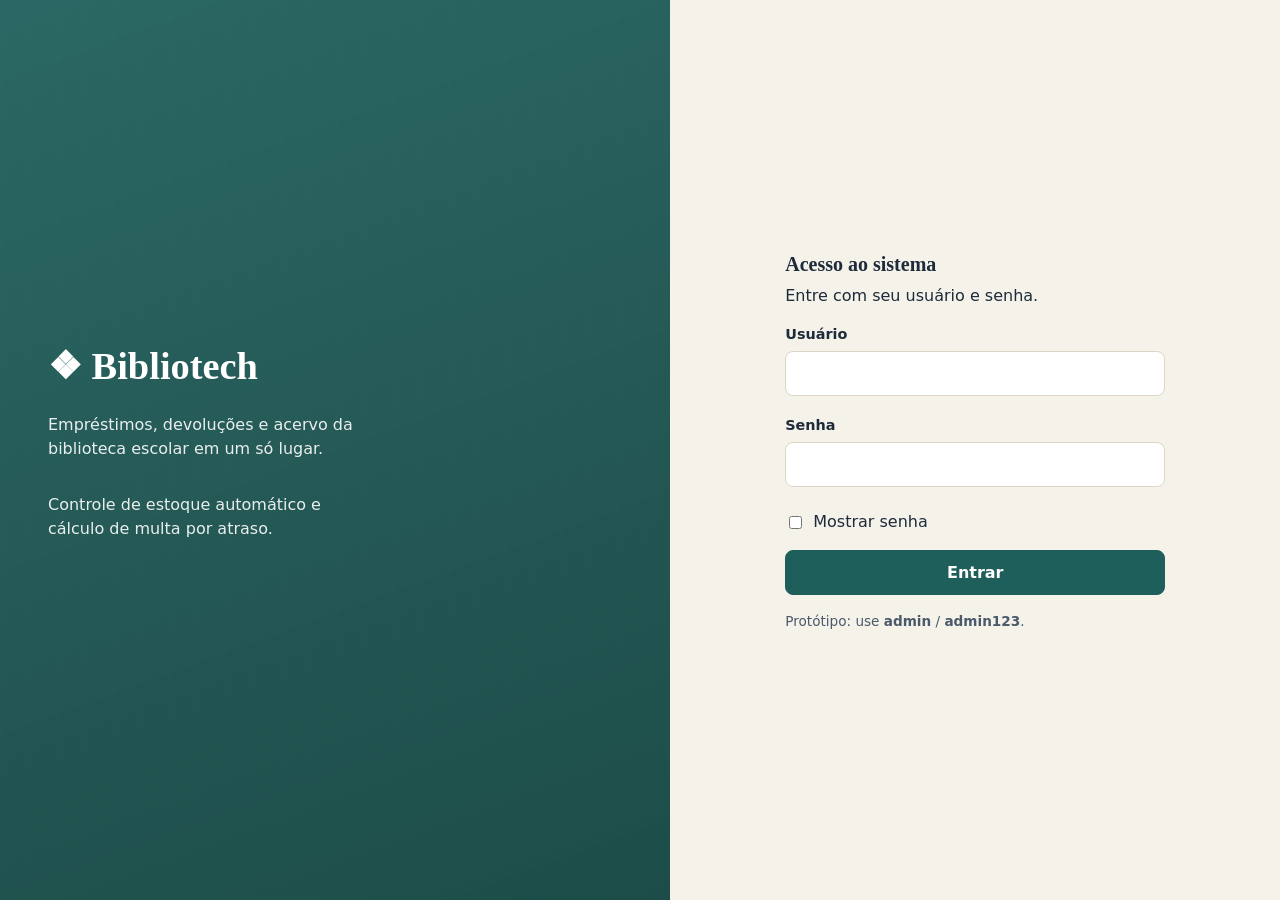
<file: BibliotechWeb/index.html>
<!DOCTYPE html>
<html lang="pt-BR">
<head>
  <meta charset="UTF-8">
  <meta name="viewport" content="width=device-width, initial-scale=1">
  <title>Entrar – Bibliotech</title>
  <link rel="stylesheet" href="css/base.css">
  <link rel="stylesheet" href="css/layout.css">
  <link rel="stylesheet" href="css/componentes.css">
</head>
<body class="pagina-login">
  <section class="login__painel" aria-hidden="false">
    <h1>❖ Bibliotech</h1>
    <p>Empréstimos, devoluções e acervo da biblioteca escolar em um só lugar.</p>
    <p>Controle de estoque automático e cálculo de multa por atraso.</p>
  </section>

  <main class="login__formulario">
    <div class="login__caixa">
      <h2>Acesso ao sistema</h2>
      <p>Entre com seu usuário e senha.</p>
      <div class="alerta-form" id="alerta-login" role="alert" hidden></div>

      <form id="form-login" novalidate>
        <div class="campo">
          <label for="login">Usuário</label>
          <input type="text" id="login" name="login" autocomplete="username" aria-describedby="erro-login">
          <span class="campo__erro" id="erro-login"></span>
        </div>
        <div class="campo">
          <label for="senha">Senha</label>
          <input type="password" id="senha" name="senha" autocomplete="current-password" aria-describedby="erro-senha">
          <span class="campo__erro" id="erro-senha"></span>
        </div>
        <label style="display:flex;gap:.5rem;align-items:center;margin:.25rem 0 1rem">
          <input type="checkbox" id="mostrar-senha"> Mostrar senha
        </label>
        <button type="submit" class="btn btn--bloco">Entrar</button>
      </form>
      <p class="dica" style="margin-top:1rem;font-size:.85rem;color:var(--cor-tinta-suave)">
        Protótipo: use <strong>admin</strong> / <strong>admin123</strong>.
      </p>
    </div>
  </main>

  <script src="js/dados.js"></script>
  <script src="js/validacao.js"></script>
  <script src="js/login.js"></script>
</body>
</html>
</file>
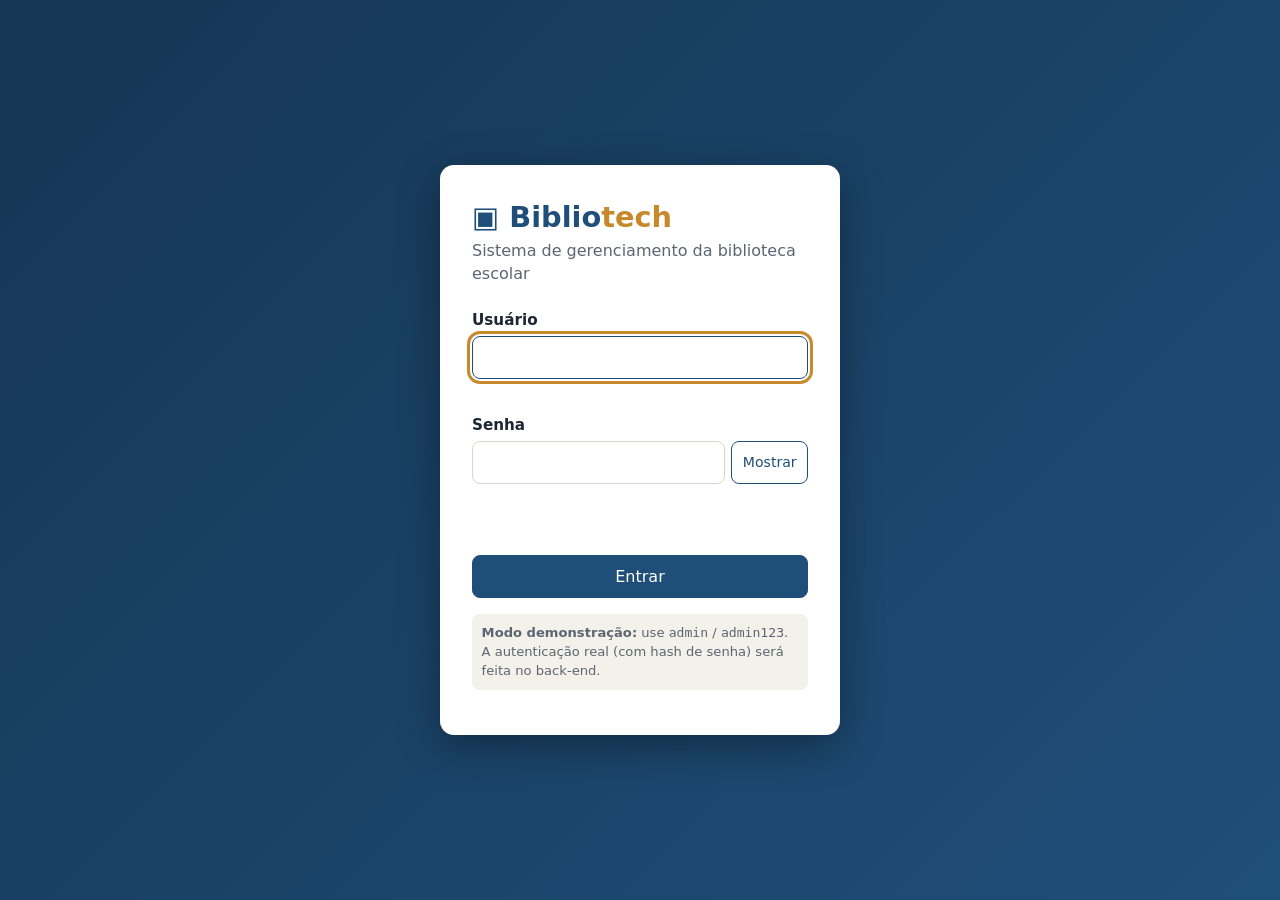
<file: BibliotechWeb/web/index.html>
<!DOCTYPE html>
<html lang="pt-BR">
<head>
  <meta charset="UTF-8">
  <meta name="viewport" content="width=device-width, initial-scale=1">
  <title>Entrar – Bibliotech</title>
  <link rel="stylesheet" href="css/estilo.css">
</head>
<body class="pagina-login" data-publica="true">
  <main class="caixa-login">
    <div class="logo">▣ Biblio<span>tech</span></div>
    <p class="subtitulo">Sistema de gerenciamento da biblioteca escolar</p>
    <form id="form-login" novalidate>
      <div class="campo">
        <label for="login">Usuário</label>
        <input id="login" name="login" type="text" autocomplete="username" autofocus>
        <span class="erro" role="alert"></span>
      </div>
      <div class="campo">
        <label for="senha">Senha</label>
        <div class="senha-linha">
          <input id="senha" name="senha" type="password" autocomplete="current-password">
          <button type="button" class="botao secundario pequeno" id="mostrar-senha" aria-pressed="false">Mostrar</button>
        </div>
        <span class="erro" role="alert"></span>
      </div>
      <p class="erro" id="erro-login" role="alert" style="color:var(--cor-erro);min-height:1.2em"></p>
      <button class="botao" type="submit">Entrar</button>
    </form>
    <p class="dica-demo"><strong>Modo demonstração:</strong> use <code>admin</code> / <code>admin123</code>. A autenticação real (com hash de senha) será feita no back-end.</p>
  </main>
  <script src="js/validacao.js"></script>
  <script src="js/app.js"></script>
  <script src="js/login.js"></script>
</body>
</html>
</file>
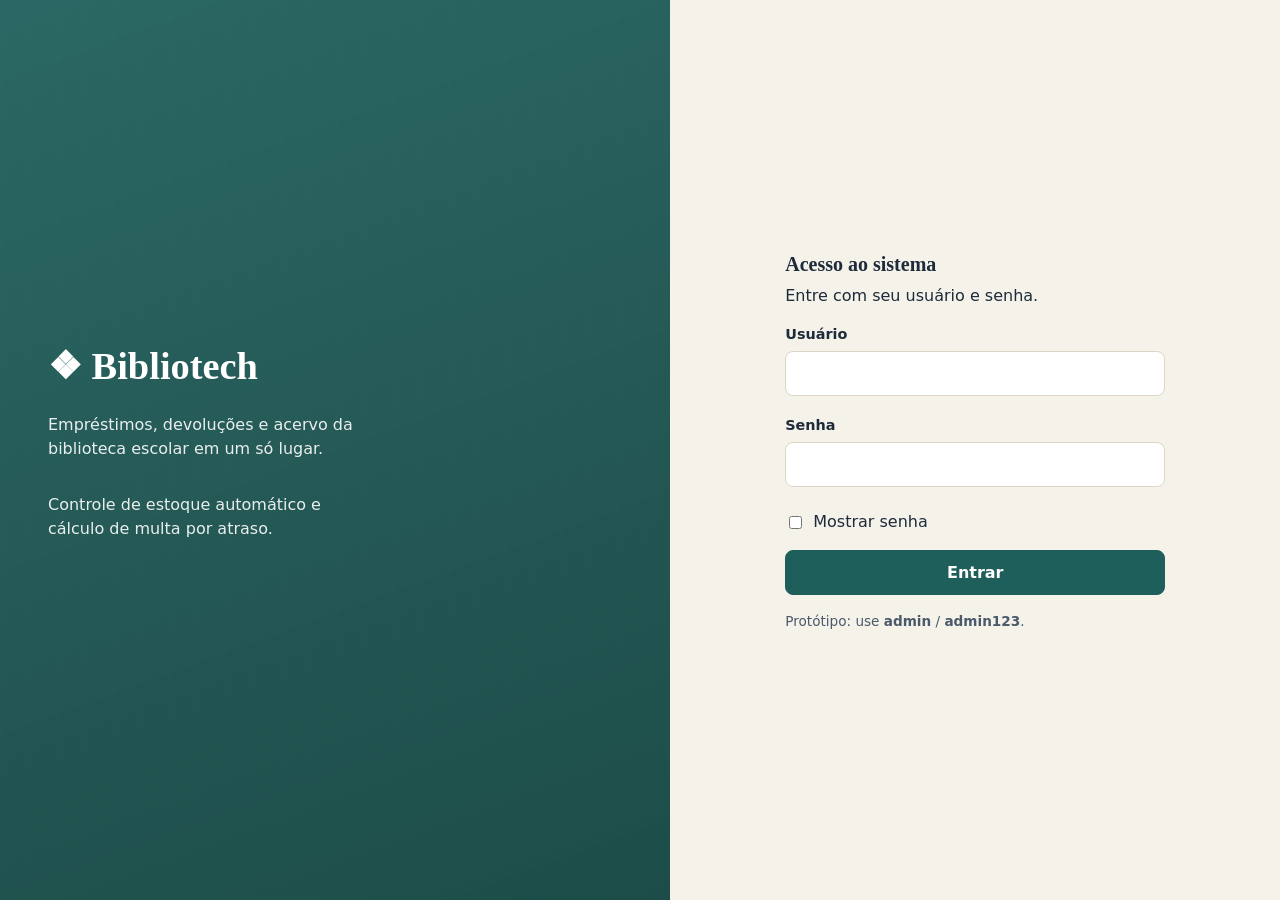
<file: BibliotechWeb/alunos.html>
<!DOCTYPE html>
<html lang="pt-BR">
<head>
  <meta charset="UTF-8">
  <meta name="viewport" content="width=device-width, initial-scale=1">
  <title>Alunos – Bibliotech</title>
  <link rel="stylesheet" href="css/base.css">
  <link rel="stylesheet" href="css/layout.css">
  <link rel="stylesheet" href="css/componentes.css">
</head>
<body data-pagina="alunos">
  <div class="app">
    <main class="conteudo" id="conteudo">
      <div class="conteudo__cabecalho">
        <div>
          <h1>Alunos</h1>
          <p>Cadastre e consulte os alunos que podem pegar livros emprestados.</p>
        </div>
        <span class="selo selo--aviso" id="contador" aria-live="polite"></span>
      </div>

      <div class="grade-2">
        <section class="cartao" aria-labelledby="titulo-form">
          <div class="cartao__titulo"><h2 id="titulo-form">Novo aluno</h2></div>
          <div class="alerta-form" id="alerta-form" role="alert" hidden></div>
          <form id="form-cadastro" novalidate>
            <input type="hidden" name="id">
            <div class="grade-form">
              <div class="campo campo--largo">
                <label for="nome">Nome completo *</label>
                <input type="text" id="nome" name="nome" autocomplete="off" maxlength="120" aria-describedby="erro-nome">
                <span class="campo__erro" id="erro-nome"></span>
              </div>
              <div class="campo">
                <label for="matricula">Matrícula *</label>
                <input type="text" id="matricula" name="matricula" maxlength="30" aria-describedby="erro-matricula">
                <span class="campo__erro" id="erro-matricula"></span>
              </div>
              <div class="campo">
                <label for="serie">Série / turma</label>
                <input type="text" id="serie" name="serie" maxlength="30" placeholder="Ex.: 2º ano A" aria-describedby="erro-serie">
                <span class="campo__erro" id="erro-serie"></span>
              </div>
              <div class="campo campo--largo">
                <label for="contato">Contato</label>
                <input type="text" id="contato" name="contato" maxlength="120" aria-describedby="erro-contato dica-contato">
                <span class="dica" id="dica-contato">E-mail ou telefone (opcional).</span>
                <span class="campo__erro" id="erro-contato"></span>
              </div>
            </div>
            <div class="acoes-form">
              <button type="submit" class="btn" id="btn-salvar">Cadastrar</button>
              <button type="button" class="btn btn--secundario" id="btn-cancelar" hidden>Cancelar edição</button>
            </div>
          </form>
        </section>

        <section class="cartao" aria-labelledby="titulo-lista">
          <div class="cartao__titulo"><h2 id="titulo-lista">Alunos cadastrados</h2></div>
          <div class="barra-busca">
            <label class="sr-only" for="busca">Buscar</label>
            <input type="search" id="busca" placeholder="Buscar por nome, matrícula ou série…">
          </div>
          <div class="tabela-wrap">
            <table id="tabela">
              <thead><tr><th>Nome</th><th>Matrícula</th><th>Série</th><th>Contato</th><th><span class="sr-only">Ações</span></th></tr></thead>
              <tbody></tbody>
            </table>
          </div>
        </section>
      </div>
    </main>
  </div>

  <script src="js/dados.js"></script>
  <script src="js/validacao.js"></script>
  <script src="js/ui.js"></script>
  <script src="js/layout.js"></script>
  <script src="js/crud.js"></script>
  <script src="js/alunos.js"></script>
</body>
</html>
</file>
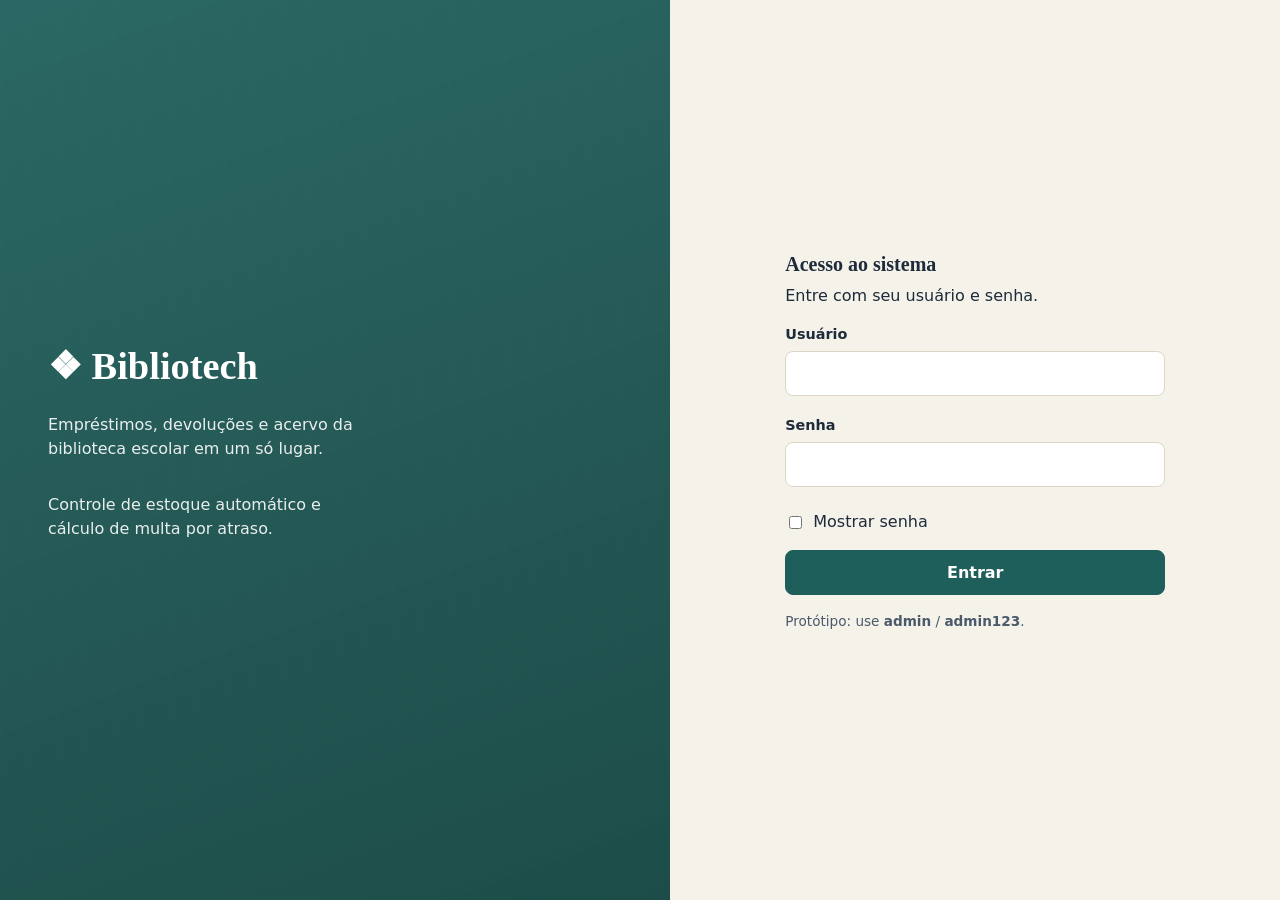
<file: BibliotechWeb/devolucao.html>
<!DOCTYPE html>
<html lang="pt-BR">
<head>
  <meta charset="UTF-8">
  <meta name="viewport" content="width=device-width, initial-scale=1">
  <title>Devoluções – Bibliotech</title>
  <link rel="stylesheet" href="css/base.css">
  <link rel="stylesheet" href="css/layout.css">
  <link rel="stylesheet" href="css/componentes.css">
</head>
<body data-pagina="devolucao">
  <div class="app">
    <main class="conteudo" id="conteudo">
      <div class="conteudo__cabecalho">
        <div>
          <h1>Devoluções</h1>
          <p>Empréstimos pendentes, com atraso e multa calculados até a data escolhida.</p>
        </div>
        <div class="campo" style="min-width:200px">
          <label for="data-ref">Data da devolução</label>
          <input type="date" id="data-ref">
        </div>
      </div>

      <section class="cartao" aria-labelledby="t-pendentes">
        <div class="cartao__titulo"><h2 id="t-pendentes">Pendentes</h2><span class="selo selo--aviso" id="contador" aria-live="polite"></span></div>
        <div class="tabela-wrap">
          <table id="tabela-pendentes">
            <thead><tr><th>Nº</th><th>Aluno</th><th>Livros</th><th>Previsto</th><th>Situação</th><th class="num">Multa</th><th><span class="sr-only">Ação</span></th></tr></thead>
            <tbody></tbody>
          </table>
        </div>
      </section>

      <section class="cartao" aria-labelledby="t-hist">
        <div class="cartao__titulo"><h2 id="t-hist">Histórico de devoluções</h2></div>
        <div class="tabela-wrap">
          <table id="tabela-historico">
            <thead><tr><th>Nº</th><th>Aluno</th><th>Devolvido em</th><th class="num">Dias de atraso</th><th class="num">Multa</th></tr></thead>
            <tbody></tbody>
          </table>
        </div>
      </section>
    </main>
  </div>

  <script src="js/dados.js"></script>
  <script src="js/ui.js"></script>
  <script src="js/layout.js"></script>
  <script src="js/devolucao.js"></script>
</body>
</html>
</file>
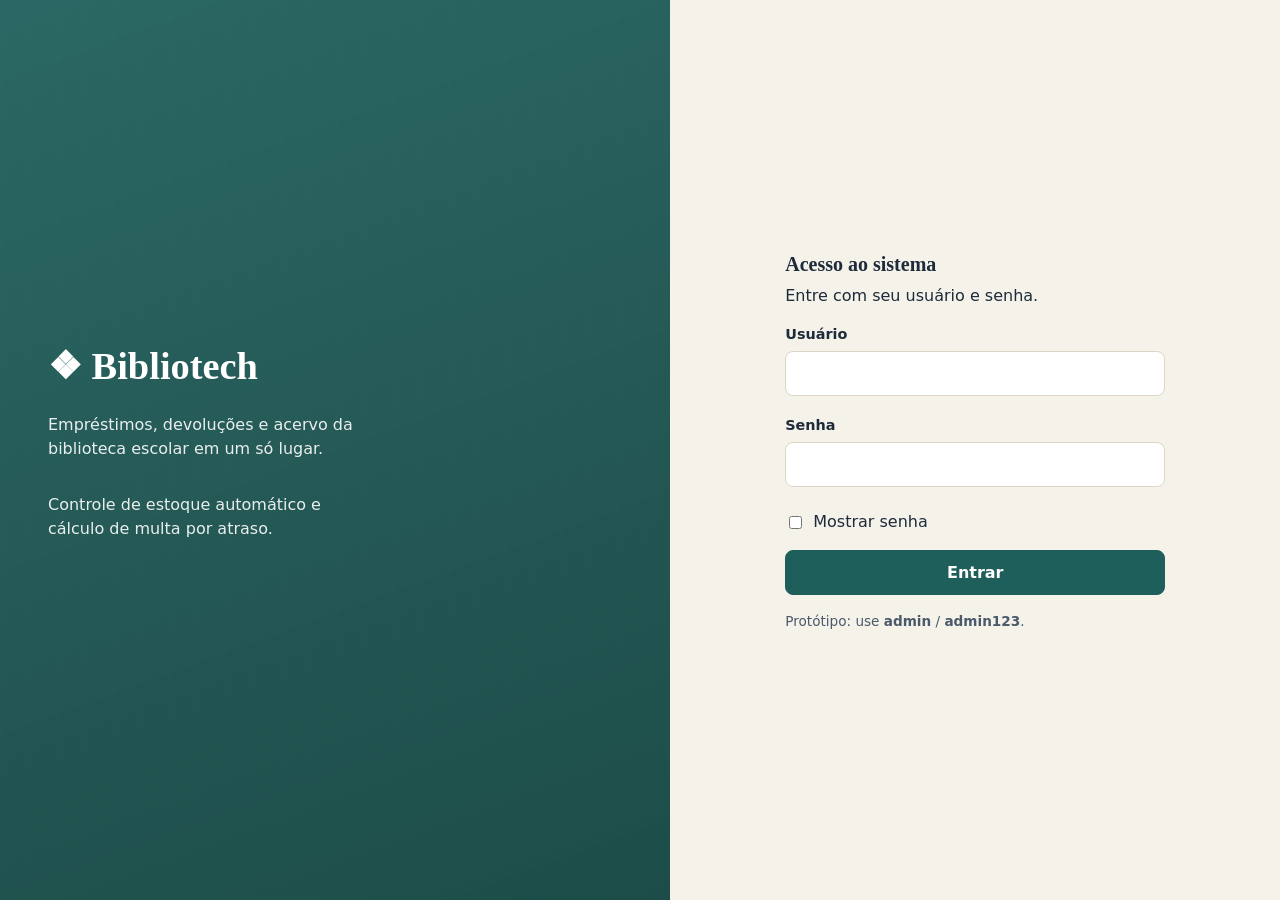
<file: BibliotechWeb/emprestimo.html>
<!DOCTYPE html>
<html lang="pt-BR">
<head>
  <meta charset="UTF-8">
  <meta name="viewport" content="width=device-width, initial-scale=1">
  <title>Novo empréstimo – Bibliotech</title>
  <link rel="stylesheet" href="css/base.css">
  <link rel="stylesheet" href="css/layout.css">
  <link rel="stylesheet" href="css/componentes.css">
</head>
<body data-pagina="emprestimo">
  <div class="app">
    <main class="conteudo" id="conteudo">
      <div class="conteudo__cabecalho">
        <div>
          <h1>Novo empréstimo</h1>
          <p>Escolha o aluno, o funcionário responsável e os livros. O estoque é atualizado ao confirmar.</p>
        </div>
      </div>

      <div class="grade-2">
        <form class="cartao" id="form-emprestimo" novalidate aria-labelledby="t-dados">
          <div class="cartao__titulo"><h2 id="t-dados">1. Dados do empréstimo</h2></div>
          <div class="alerta-form" id="alerta-form" role="alert" hidden></div>
          <div class="grade-form">
            <div class="campo">
              <label for="aluno">Aluno *</label>
              <select id="aluno" name="aluno" aria-describedby="erro-aluno"></select>
              <span class="campo__erro" id="erro-aluno"></span>
            </div>
            <div class="campo">
              <label for="funcionario">Funcionário *</label>
              <select id="funcionario" name="funcionario" aria-describedby="erro-funcionario"></select>
              <span class="campo__erro" id="erro-funcionario"></span>
            </div>
            <div class="campo">
              <label for="dataPrevista">Devolução prevista *</label>
              <input type="date" id="dataPrevista" name="dataPrevista" aria-describedby="erro-dataPrevista">
              <span class="campo__erro" id="erro-dataPrevista"></span>
            </div>
          </div>

          <h2 style="margin-top:1.5rem" id="t-livros">2. Livros</h2>
          <div class="grade-form">
            <div class="campo">
              <label for="livro">Livro</label>
              <select id="livro" name="livro" aria-describedby="erro-livro"></select>
              <span class="campo__erro" id="erro-livro"></span>
            </div>
            <div class="campo">
              <label for="quantidade">Quantidade</label>
              <input type="number" id="quantidade" name="quantidade" min="1" value="1" aria-describedby="erro-quantidade">
              <span class="campo__erro" id="erro-quantidade"></span>
            </div>
          </div>
          <div class="acoes-form">
            <button type="button" class="btn btn--secundario" id="btn-adicionar">+ Adicionar livro</button>
          </div>
        </form>

        <section class="cartao" aria-labelledby="t-resumo">
          <div class="cartao__titulo"><h2 id="t-resumo">Resumo</h2></div>
          <div class="tabela-wrap">
            <table id="tabela-itens">
              <thead><tr><th>Livro</th><th class="num">Qtd.</th><th><span class="sr-only">Remover</span></th></tr></thead>
              <tbody></tbody>
            </table>
          </div>
          <dl class="resumo" style="margin-top:1rem">
            <dt>Aluno</dt><dd id="res-aluno">–</dd>
            <dt>Funcionário</dt><dd id="res-funcionario">–</dd>
            <dt>Devolução prevista</dt><dd id="res-data">–</dd>
            <dt>Multa em caso de atraso</dt><dd id="res-multa"></dd>
          </dl>
          <div class="acoes-form">
            <button type="button" class="btn" id="btn-confirmar" disabled>Confirmar empréstimo</button>
            <button type="button" class="btn btn--secundario" id="btn-limpar">Limpar</button>
          </div>
        </section>
      </div>
    </main>
  </div>

  <script src="js/dados.js"></script>
  <script src="js/validacao.js"></script>
  <script src="js/ui.js"></script>
  <script src="js/layout.js"></script>
  <script src="js/emprestimo.js"></script>
</body>
</html>
</file>
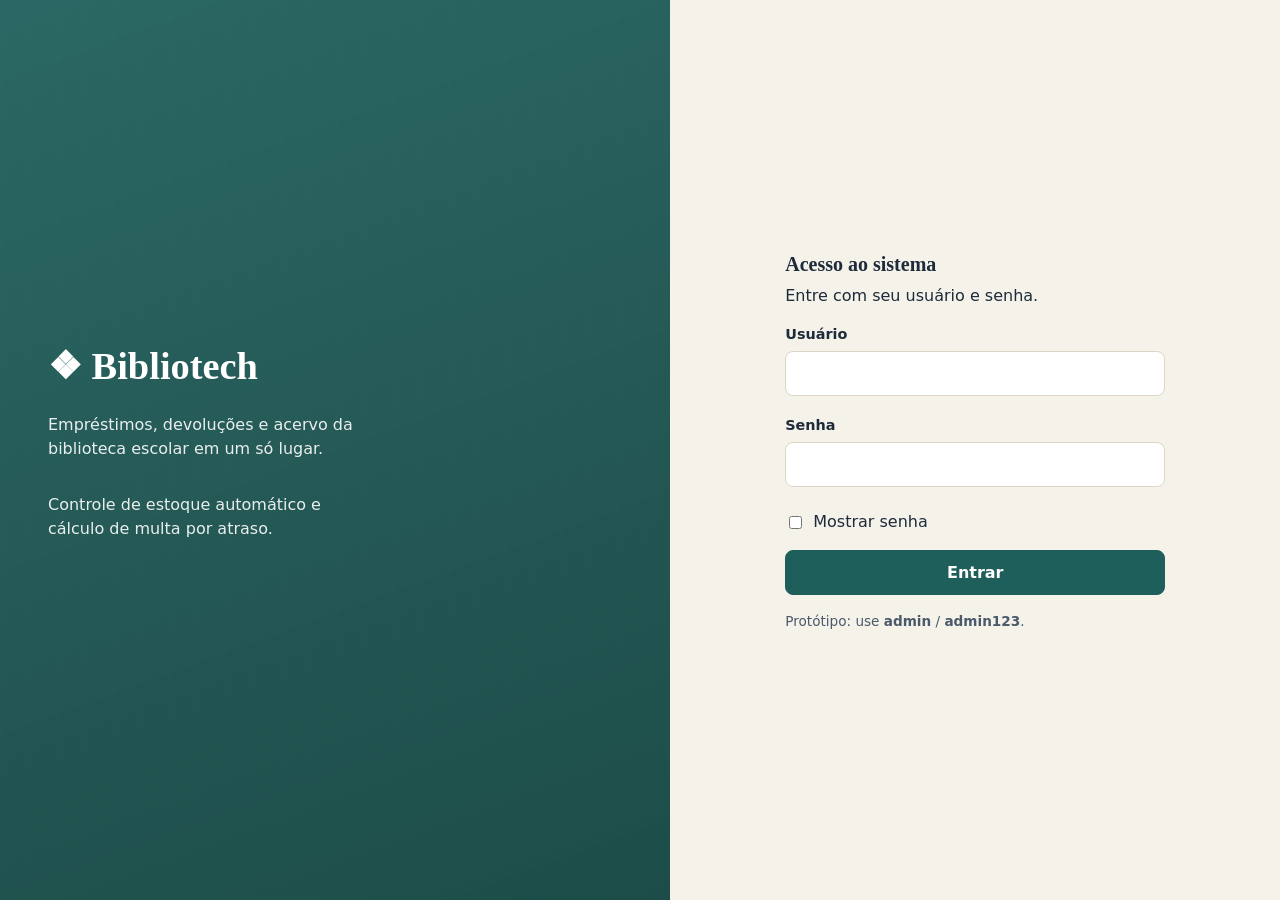
<file: BibliotechWeb/funcionarios.html>
<!DOCTYPE html>
<html lang="pt-BR">
<head>
  <meta charset="UTF-8">
  <meta name="viewport" content="width=device-width, initial-scale=1">
  <title>Funcionários – Bibliotech</title>
  <link rel="stylesheet" href="css/base.css">
  <link rel="stylesheet" href="css/layout.css">
  <link rel="stylesheet" href="css/componentes.css">
</head>
<body data-pagina="funcionarios">
  <div class="app">
    <main class="conteudo" id="conteudo">
      <div class="conteudo__cabecalho">
        <div>
          <h1>Funcionários</h1>
          <p>Quem registra empréstimos e devoluções na biblioteca.</p>
        </div>
        <span class="selo selo--aviso" id="contador" aria-live="polite"></span>
      </div>

      <div class="grade-2">
        <section class="cartao" aria-labelledby="titulo-form">
          <div class="cartao__titulo"><h2 id="titulo-form">Novo funcionário</h2></div>
          <div class="alerta-form" id="alerta-form" role="alert" hidden></div>
          <form id="form-cadastro" novalidate>
            <input type="hidden" name="id">
            <div class="grade-form">
              <div class="campo campo--largo">
                <label for="nome">Nome completo *</label>
                <input type="text" id="nome" name="nome" autocomplete="off" maxlength="120" aria-describedby="erro-nome">
                <span class="campo__erro" id="erro-nome"></span>
              </div>
              <div class="campo">
                <label for="matricula">Matrícula *</label>
                <input type="text" id="matricula" name="matricula" maxlength="30" aria-describedby="erro-matricula">
                <span class="campo__erro" id="erro-matricula"></span>
              </div>
              <div class="campo">
                <label for="funcao">Função</label>
                <input type="text" id="funcao" name="funcao" maxlength="60" placeholder="Ex.: Bibliotecária" aria-describedby="erro-funcao">
                <span class="campo__erro" id="erro-funcao"></span>
              </div>
            </div>
            <div class="acoes-form">
              <button type="submit" class="btn" id="btn-salvar">Cadastrar</button>
              <button type="button" class="btn btn--secundario" id="btn-cancelar" hidden>Cancelar edição</button>
            </div>
          </form>
        </section>

        <section class="cartao" aria-labelledby="titulo-lista">
          <div class="cartao__titulo"><h2 id="titulo-lista">Funcionários cadastrados</h2></div>
          <div class="barra-busca">
            <label class="sr-only" for="busca">Buscar</label>
            <input type="search" id="busca" placeholder="Buscar por nome, matrícula ou função…">
          </div>
          <div class="tabela-wrap">
            <table id="tabela">
              <thead><tr><th>Nome</th><th>Matrícula</th><th>Função</th><th><span class="sr-only">Ações</span></th></tr></thead>
              <tbody></tbody>
            </table>
          </div>
        </section>
      </div>
    </main>
  </div>

  <script src="js/dados.js"></script>
  <script src="js/validacao.js"></script>
  <script src="js/ui.js"></script>
  <script src="js/layout.js"></script>
  <script src="js/crud.js"></script>
  <script src="js/funcionarios.js"></script>
</body>
</html>
</file>
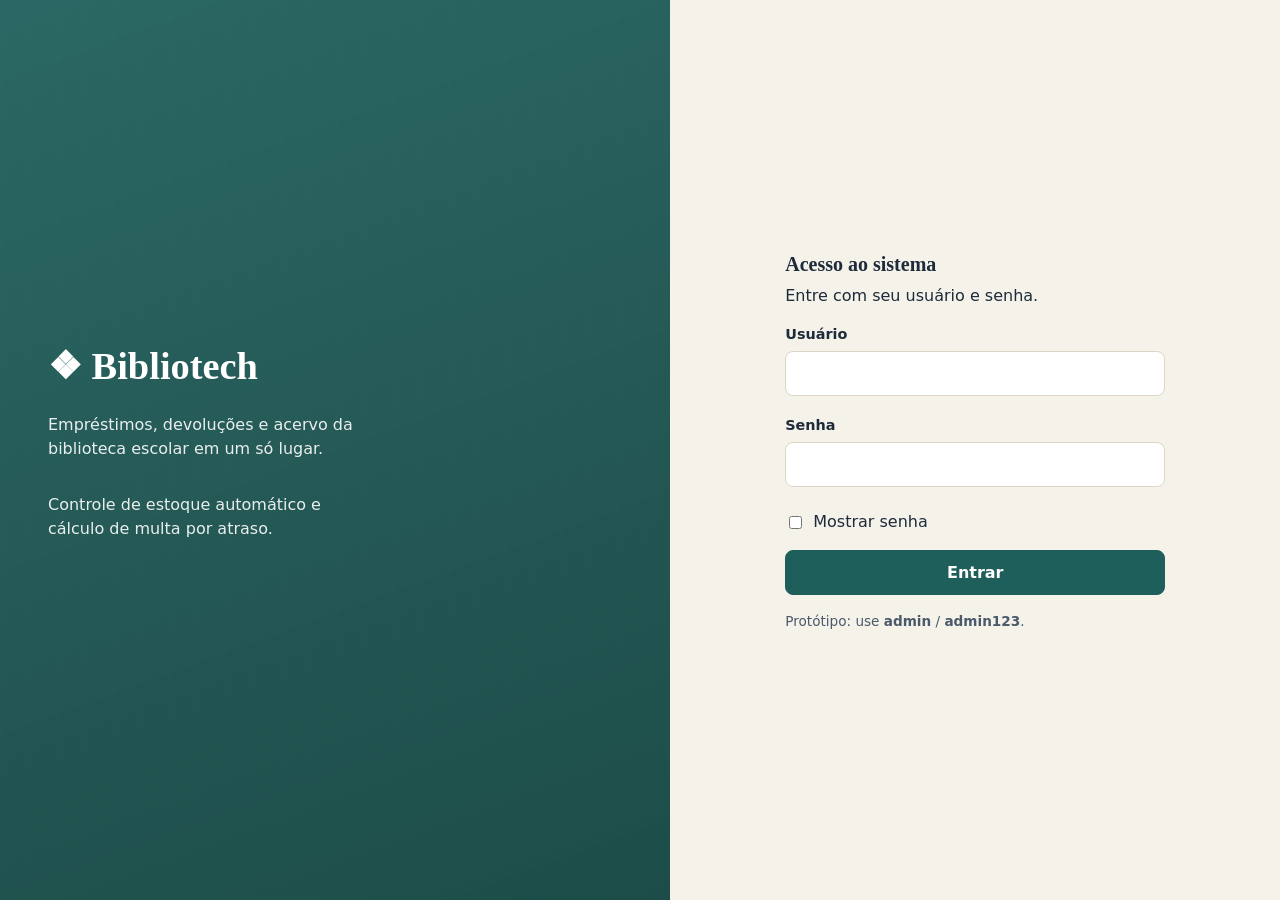
<file: BibliotechWeb/livros.html>
<!DOCTYPE html>
<html lang="pt-BR">
<head>
  <meta charset="UTF-8">
  <meta name="viewport" content="width=device-width, initial-scale=1">
  <title>Livros – Bibliotech</title>
  <link rel="stylesheet" href="css/base.css">
  <link rel="stylesheet" href="css/layout.css">
  <link rel="stylesheet" href="css/componentes.css">
</head>
<body data-pagina="livros">
  <div class="app">
    <main class="conteudo" id="conteudo">
      <div class="conteudo__cabecalho">
        <div>
          <h1>Livros</h1>
          <p>Acervo da biblioteca e quantidade de exemplares disponíveis.</p>
        </div>
        <span class="selo selo--aviso" id="contador" aria-live="polite"></span>
      </div>

      <div class="grade-2">
        <section class="cartao" aria-labelledby="titulo-form">
          <div class="cartao__titulo"><h2 id="titulo-form">Novo livro</h2></div>
          <div class="alerta-form" id="alerta-form" role="alert" hidden></div>
          <form id="form-cadastro" novalidate>
            <input type="hidden" name="id">
            <div class="grade-form">
              <div class="campo campo--largo">
                <label for="titulo">Título *</label>
                <input type="text" id="titulo" name="titulo" maxlength="200" aria-describedby="erro-titulo">
                <span class="campo__erro" id="erro-titulo"></span>
              </div>
              <div class="campo">
                <label for="autor">Autor *</label>
                <input type="text" id="autor" name="autor" maxlength="120" aria-describedby="erro-autor">
                <span class="campo__erro" id="erro-autor"></span>
              </div>
              <div class="campo">
                <label for="genero">Gênero</label>
                <input type="text" id="genero" name="genero" maxlength="60" list="generos" aria-describedby="erro-genero">
                <span class="campo__erro" id="erro-genero"></span>
              </div>
              <div class="campo">
                <label for="ano">Ano de publicação *</label>
                <input type="text" id="ano" name="ano" inputmode="numeric" maxlength="4" aria-describedby="erro-ano">
                <span class="campo__erro" id="erro-ano"></span>
              </div>
              <div class="campo">
                <label for="quantidade">Exemplares *</label>
                <input type="text" id="quantidade" name="quantidade" inputmode="numeric" maxlength="4" aria-describedby="erro-quantidade">
                <span class="campo__erro" id="erro-quantidade"></span>
              </div>
              <datalist id="generos"><option value="Romance"><option value="Infantil"><option value="História"><option value="Ciências"><option value="Poesia"></datalist>
            </div>
            <div class="acoes-form">
              <button type="submit" class="btn" id="btn-salvar">Cadastrar</button>
              <button type="button" class="btn btn--secundario" id="btn-cancelar" hidden>Cancelar edição</button>
            </div>
          </form>
        </section>

        <section class="cartao" aria-labelledby="titulo-lista">
          <div class="cartao__titulo"><h2 id="titulo-lista">Livros cadastrados</h2></div>
          <div class="barra-busca">
            <label class="sr-only" for="busca">Buscar</label>
            <input type="search" id="busca" placeholder="Buscar por título, autor ou gênero…">
          </div>
          <div class="tabela-wrap">
            <table id="tabela">
              <thead><tr><th>Título</th><th>Autor</th><th>Gênero</th><th class="num">Ano</th><th class="num">Exemplares</th><th><span class="sr-only">Ações</span></th></tr></thead>
              <tbody></tbody>
            </table>
          </div>
        </section>
      </div>
    </main>
  </div>

  <script src="js/dados.js"></script>
  <script src="js/validacao.js"></script>
  <script src="js/ui.js"></script>
  <script src="js/layout.js"></script>
  <script src="js/crud.js"></script>
  <script src="js/livros.js"></script>
</body>
</html>
</file>
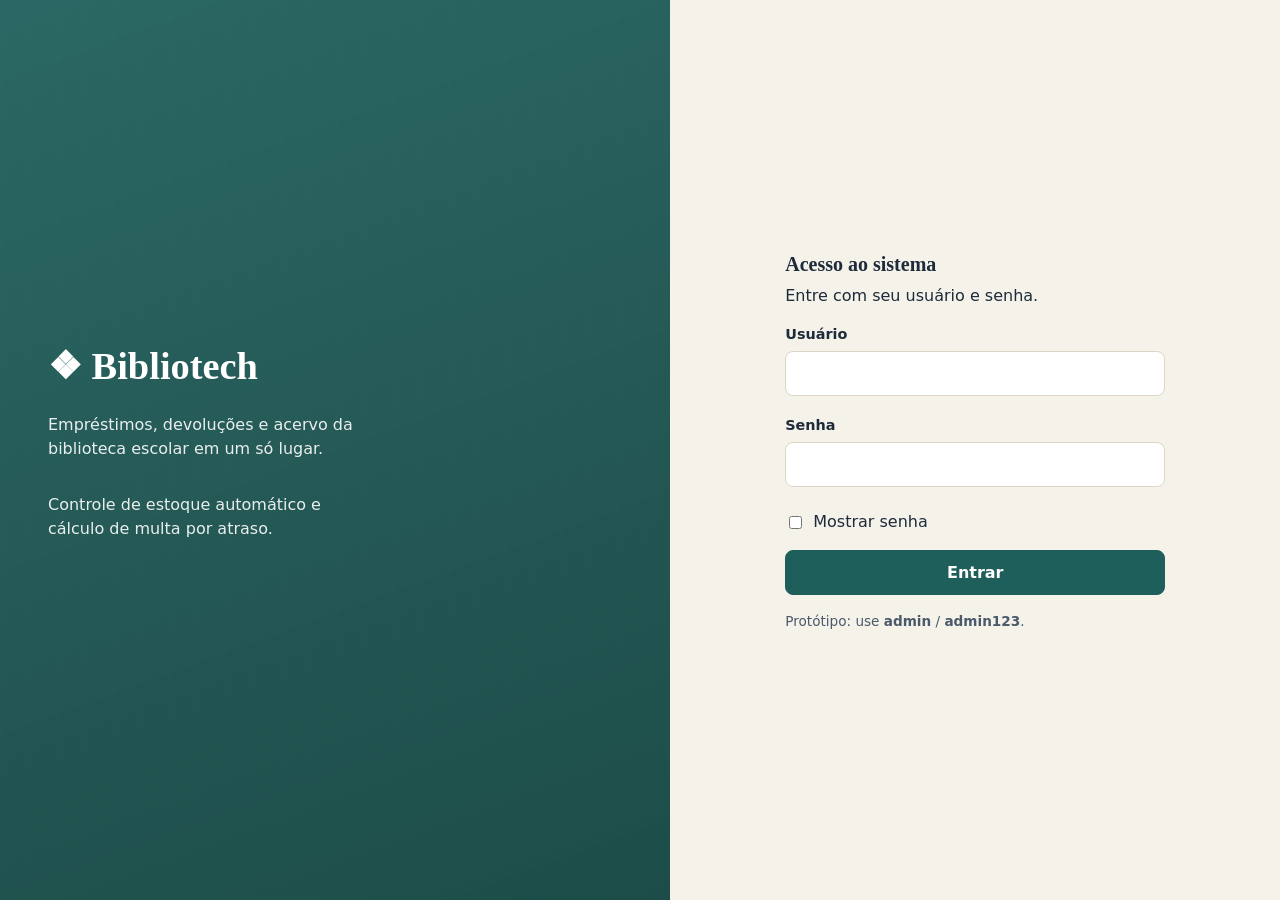
<file: BibliotechWeb/painel.html>
<!DOCTYPE html>
<html lang="pt-BR">
<head>
  <meta charset="UTF-8">
  <meta name="viewport" content="width=device-width, initial-scale=1">
  <title>Painel – Bibliotech</title>
  <link rel="stylesheet" href="css/base.css">
  <link rel="stylesheet" href="css/layout.css">
  <link rel="stylesheet" href="css/componentes.css">
</head>
<body data-pagina="painel">
  <div class="app">
    <main class="conteudo" id="conteudo">
      <div class="conteudo__cabecalho">
        <div>
          <h1>Painel</h1>
          <p id="data-hoje"></p>
        </div>
        <a class="btn" href="emprestimo.html">+ Novo empréstimo</a>
      </div>

      <section class="grade-cartoes" aria-label="Indicadores">
        <div class="cartao indicador"><div class="indicador__valor" id="ind-titulos">–</div><div class="indicador__rotulo">Títulos no acervo</div></div>
        <div class="cartao indicador"><div class="indicador__valor" id="ind-exemplares">–</div><div class="indicador__rotulo">Exemplares disponíveis</div></div>
        <div class="cartao indicador"><div class="indicador__valor" id="ind-alunos">–</div><div class="indicador__rotulo">Alunos cadastrados</div></div>
        <div class="cartao indicador indicador--alerta"><div class="indicador__valor" id="ind-pendentes">–</div><div class="indicador__rotulo">Empréstimos em aberto</div></div>
        <div class="cartao indicador indicador--perigo"><div class="indicador__valor" id="ind-atrasados">–</div><div class="indicador__rotulo">Em atraso</div></div>
      </section>

      <div class="grade-2">
        <section class="cartao" aria-labelledby="t-atrasos">
          <div class="cartao__titulo"><h2 id="t-atrasos">Empréstimos em atraso</h2><a href="devolucao.html">Ver todos</a></div>
          <div class="tabela-wrap">
            <table id="tabela-atrasos">
              <thead><tr><th>Aluno</th><th>Previsto</th><th class="num">Dias</th><th class="num">Multa</th></tr></thead>
              <tbody></tbody>
            </table>
          </div>
        </section>

        <section class="cartao" aria-labelledby="t-generos">
          <div class="cartao__titulo"><h2 id="t-generos">Exemplares por gênero</h2></div>
          <div class="barras" id="barras-generos"></div>
        </section>
      </div>
    </main>
  </div>

  <script src="js/dados.js"></script>
  <script src="js/ui.js"></script>
  <script src="js/layout.js"></script>
  <script src="js/painel.js"></script>
</body>
</html>
</file>
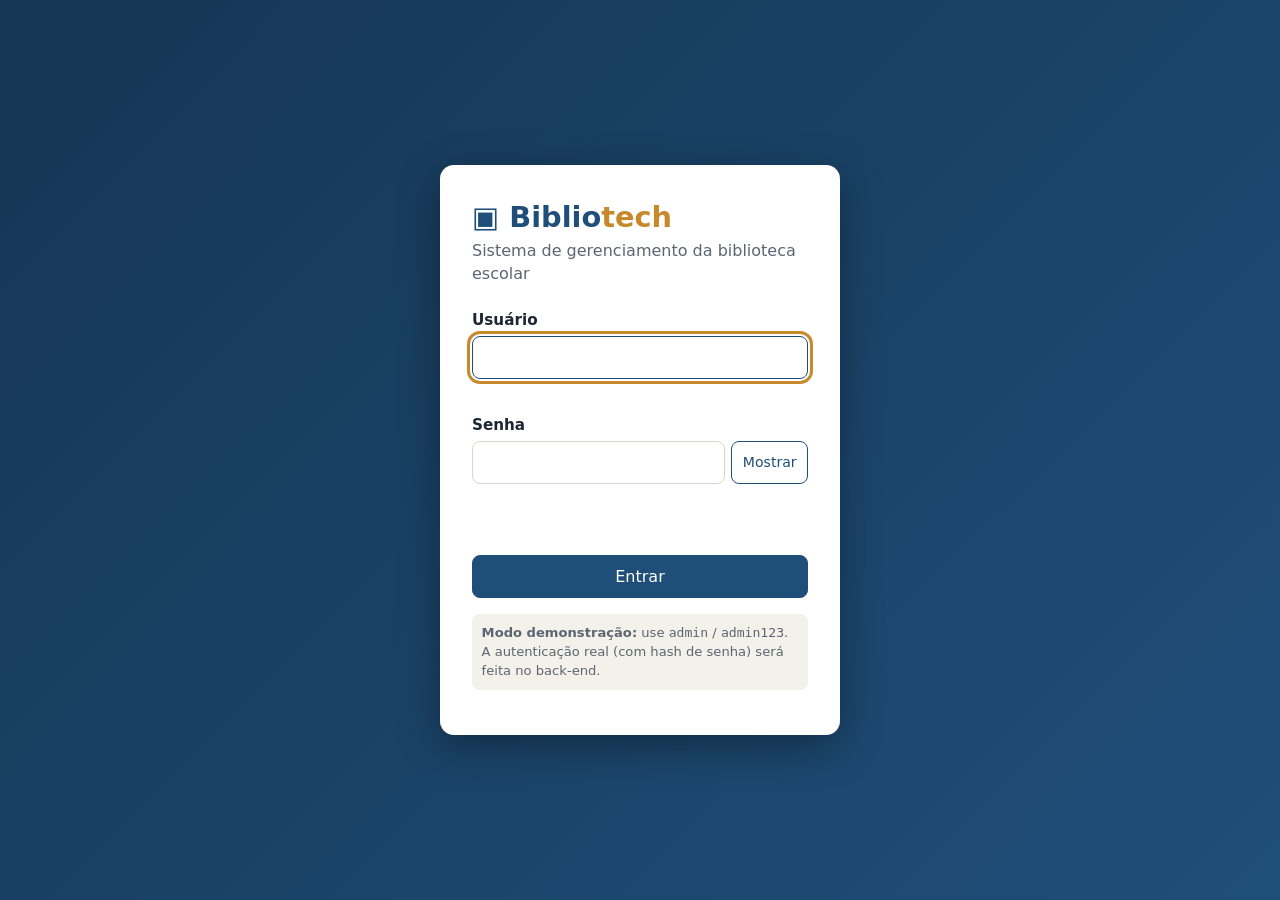
<file: BibliotechWeb/web/alunos.html>
<!DOCTYPE html>
<html lang="pt-BR">
<head>
  <meta charset="UTF-8">
  <meta name="viewport" content="width=device-width, initial-scale=1">
  <title>Alunos – Bibliotech</title>
  <link rel="stylesheet" href="css/estilo.css">
</head>
<body>
<div class="layout">
  <aside id="menu"></aside>
  <main class="conteudo" id="principal">
    <header class="cabecalho-pagina">
      <div><h1>Alunos</h1><p>Cadastro e consulta de alunos da biblioteca.</p></div>
      <button class="botao" type="button" id="btn-novo">+ Novo aluno</button>
    </header>
    <section class="cartao" aria-label="Lista de alunos">
      <div class="barra-ferramentas">
        <label class="sr-only" for="busca">Buscar</label>
        <input type="search" id="busca" placeholder="Buscar..." autocomplete="off">
        <span id="contador" aria-live="polite"></span>
      </div>
      <div class="tabela-rolavel">
        <table>
          <thead><tr><th scope="col">Nome</th><th scope="col">Matrícula</th><th scope="col">E-mail</th><th scope="col">Turma</th><th scope="col">Ações</th></tr></thead>
          <tbody id="corpo-tabela"></tbody>
        </table>
      </div>
    </section>
  </main>
</div>

<dialog id="dialogo-form" aria-labelledby="titulo-dialogo">
  <h2 id="titulo-dialogo"></h2>
  <form id="form-cadastro" novalidate>
    <div class="campo">
      <label for="nome">Nome completo</label>
      <input id="nome" name="nome" type="text" autocomplete="off">
      <span class="erro" role="alert"></span>
    </div>
    <div class="campo">
      <label for="matricula">Matrícula</label>
      <input id="matricula" name="matricula" type="text" inputmode="numeric">
      <span class="ajuda">De 6 a 10 dígitos.</span><span class="erro" role="alert"></span>
    </div>
    <div class="campo">
      <label for="email">E-mail</label>
      <input id="email" name="email" type="email" >
      <span class="erro" role="alert"></span>
    </div>
    <div class="campo">
      <label for="turma">Turma</label>
      <input id="turma" name="turma" type="text" >
      <span class="ajuda">Ex.: 3A</span><span class="erro" role="alert"></span>
    </div>
    <div class="acoes-form">
      <button type="button" class="botao secundario" id="btn-cancelar">Cancelar</button>
      <button type="submit" class="botao">Salvar</button>
    </div>
  </form>
</dialog>

<script src="js/dados.js"></script>
<script src="js/validacao.js"></script>
<script src="js/app.js"></script>
<script src="js/crud.js"></script>
<script src="js/alunos.js"></script>
</body>
</html>
</file>
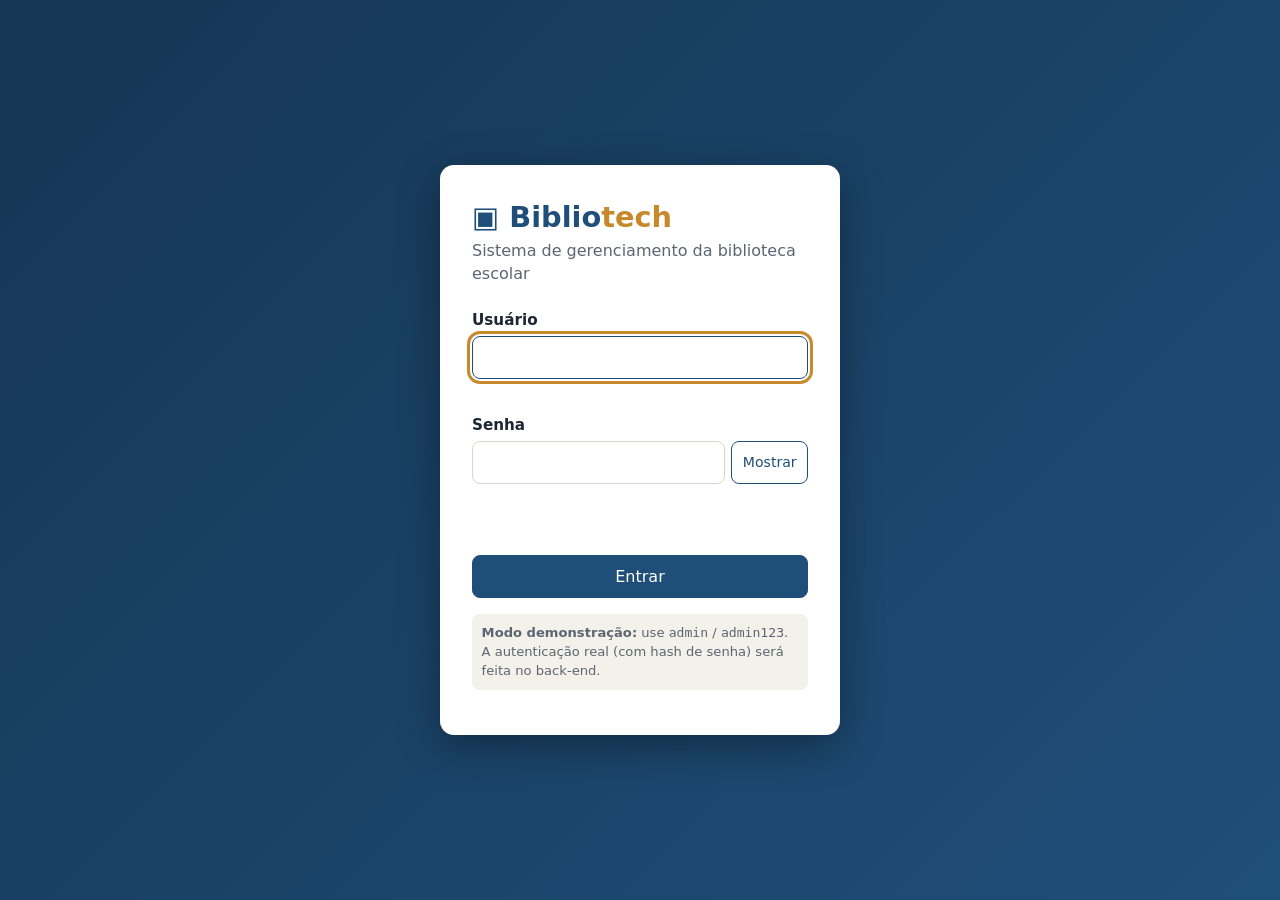
<file: BibliotechWeb/web/dashboard.html>
<!DOCTYPE html>
<html lang="pt-BR">
<head>
  <meta charset="UTF-8">
  <meta name="viewport" content="width=device-width, initial-scale=1">
  <title>Painel – Bibliotech</title>
  <link rel="stylesheet" href="css/estilo.css">
</head>
<body>
<div class="layout">
  <aside id="menu"></aside>
  <main class="conteudo" id="principal">
    <header class="cabecalho-pagina">
      <div><h1>Painel</h1><p>Visão geral da biblioteca.</p></div>
      <a class="botao" href="emprestimo.html">+ Novo empréstimo</a>
    </header>
    <section class="grade-cartoes" aria-label="Indicadores">
      <div class="indicador"><div class="numero" id="ind-livros">0</div><div class="rotulo">Exemplares em estoque</div></div>
      <div class="indicador"><div class="numero" id="ind-alunos">0</div><div class="rotulo">Alunos cadastrados</div></div>
      <div class="indicador"><div class="numero" id="ind-pendentes">0</div><div class="rotulo">Empréstimos pendentes</div></div>
      <div class="indicador alerta"><div class="numero" id="ind-atrasados">0</div><div class="rotulo">Em atraso</div></div>
    </section>
    <section class="cartao">
      <h2>Devoluções mais urgentes</h2>
      <div class="tabela-rolavel">
        <table>
          <thead><tr><th scope="col">Aluno</th><th scope="col">Previsto para</th><th scope="col">Situação</th></tr></thead>
          <tbody id="urgentes"></tbody>
        </table>
      </div>
      <p><a href="pendentes.html">Ver todos os pendentes →</a></p>
    </section>
    <section class="cartao">
      <h2>Livros com estoque baixo</h2>
      <ul id="estoque-baixo"></ul>
    </section>
  </main>
</div>
<script src="js/dados.js"></script>
<script src="js/validacao.js"></script>
<script src="js/app.js"></script>
<script src="js/dashboard.js"></script>
</body>
</html>
</file>
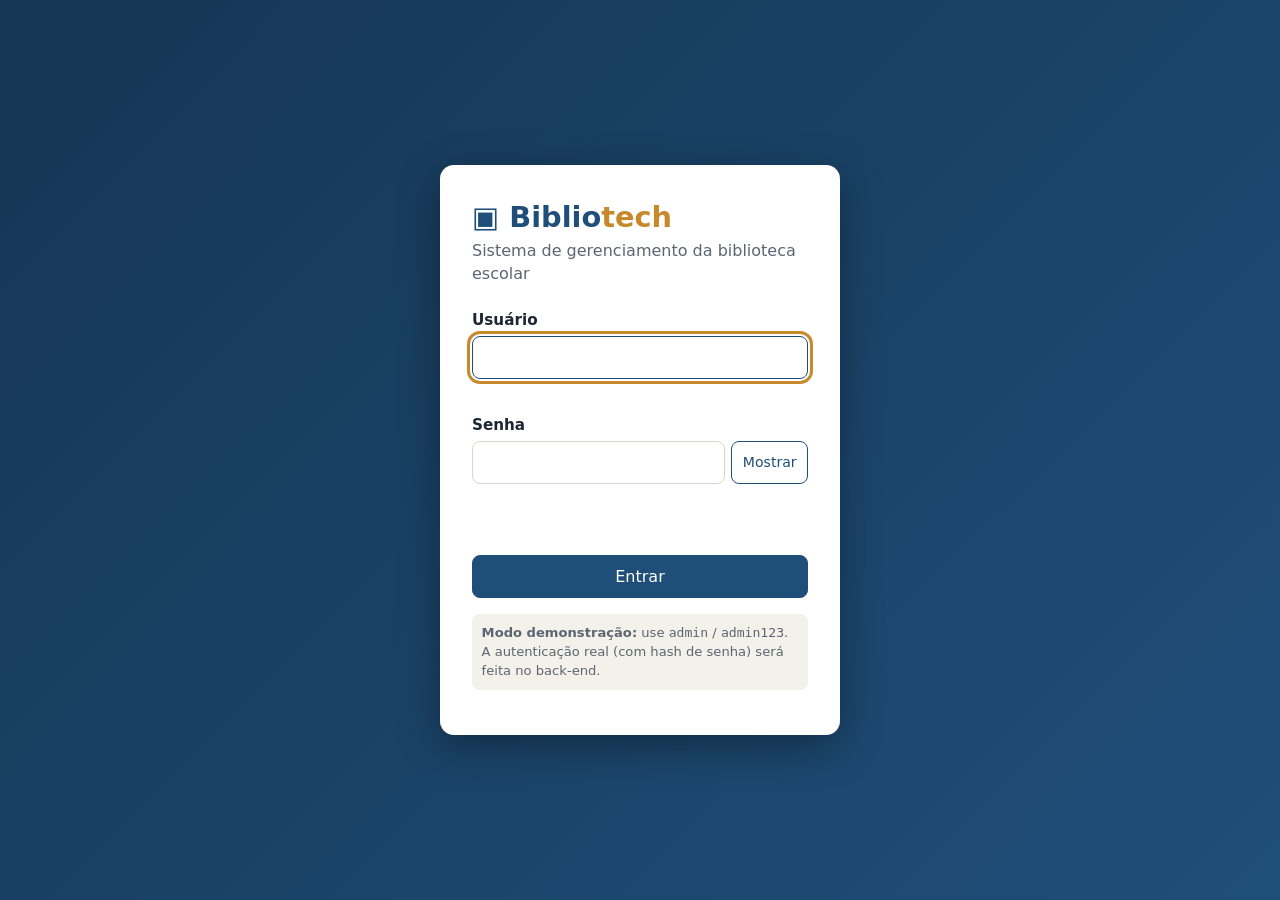
<file: BibliotechWeb/web/emprestimo.html>
<!DOCTYPE html>
<html lang="pt-BR">
<head>
  <meta charset="UTF-8">
  <meta name="viewport" content="width=device-width, initial-scale=1">
  <title>Novo empréstimo – Bibliotech</title>
  <link rel="stylesheet" href="css/estilo.css">
</head>
<body>
<div class="layout">
  <aside id="menu"></aside>
  <main class="conteudo" id="principal">
    <header class="cabecalho-pagina">
      <div><h1>Novo empréstimo</h1><p>Escolha o aluno, adicione os livros e informe a data prevista.</p></div>
    </header>
    <div class="dois-paineis">
      <form id="form-emprestimo" class="cartao" novalidate>
        <h2>Dados do empréstimo</h2>
        <div class="linha-campos">
          <div class="campo">
            <label for="aluno">Aluno</label>
            <select id="aluno" name="aluno"></select>
            <span class="erro" role="alert"></span>
          </div>
          <div class="campo">
            <label for="funcionario">Funcionário responsável</label>
            <select id="funcionario" name="funcionario"></select>
            <span class="erro" role="alert"></span>
          </div>
        </div>
        <div class="campo">
          <label for="prevista">Data prevista de devolução</label>
          <input id="prevista" name="prevista" type="date">
          <span class="ajuda">Prazo sugerido: 7 dias.</span>
          <span class="erro" role="alert"></span>
        </div>
        <h2>Livros</h2>
        <div class="linha-campos">
          <div class="campo">
            <label for="livro">Livro</label>
            <select id="livro"></select>
          </div>
          <div class="campo">
            <label for="qtd">Quantidade</label>
            <input id="qtd" type="number" min="1" step="1" value="1">
          </div>
        </div>
        <p class="erro" id="erro-item" role="alert" style="color:var(--cor-erro);min-height:1.2em"></p>
        <button type="button" class="botao secundario" id="btn-adicionar">Adicionar à lista</button>
        <p class="erro" id="erro-lista" role="alert" style="color:var(--cor-erro);min-height:1.2em"></p>
        <div class="acoes-form">
          <button type="reset" class="botao secundario" id="btn-limpar">Limpar</button>
          <button type="submit" class="botao">Registrar empréstimo</button>
        </div>
      </form>
      <aside class="cartao" aria-label="Resumo">
        <h2>Resumo</h2>
        <div id="lista-itens"></div>
        <p>Total de exemplares: <span class="resumo-valor" id="total-exemplares">0</span></p>
      </aside>
    </div>
  </main>
</div>
<script src="js/dados.js"></script>
<script src="js/validacao.js"></script>
<script src="js/app.js"></script>
<script src="js/emprestimo.js"></script>
</body>
</html>
</file>
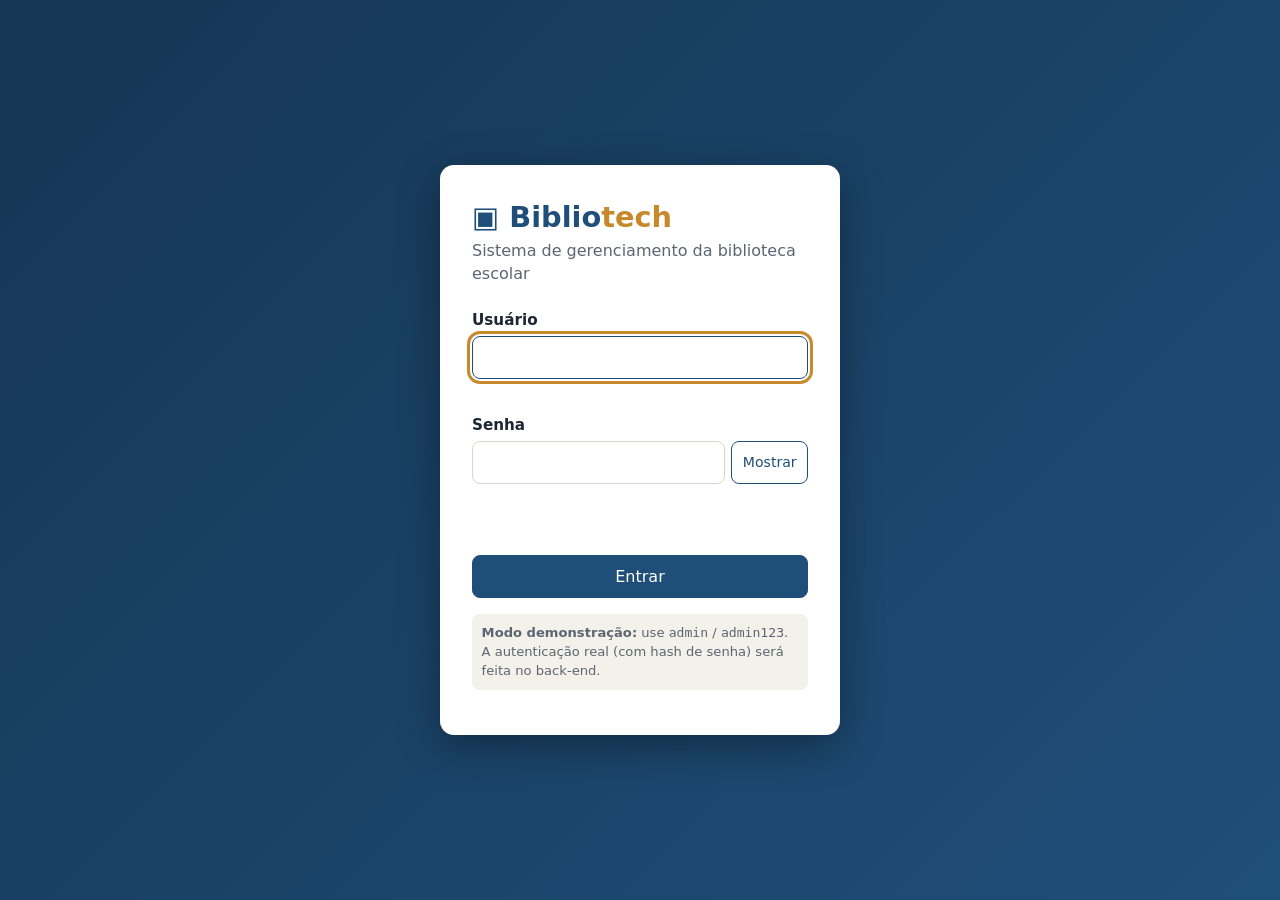
<file: BibliotechWeb/web/funcionarios.html>
<!DOCTYPE html>
<html lang="pt-BR">
<head>
  <meta charset="UTF-8">
  <meta name="viewport" content="width=device-width, initial-scale=1">
  <title>Funcionários – Bibliotech</title>
  <link rel="stylesheet" href="css/estilo.css">
</head>
<body>
<div class="layout">
  <aside id="menu"></aside>
  <main class="conteudo" id="principal">
    <header class="cabecalho-pagina">
      <div><h1>Funcionários</h1><p>Equipe que registra empréstimos e devoluções.</p></div>
      <button class="botao" type="button" id="btn-novo">+ Novo funcionário</button>
    </header>
    <section class="cartao" aria-label="Lista de funcionários">
      <div class="barra-ferramentas">
        <label class="sr-only" for="busca">Buscar</label>
        <input type="search" id="busca" placeholder="Buscar..." autocomplete="off">
        <span id="contador" aria-live="polite"></span>
      </div>
      <div class="tabela-rolavel">
        <table>
          <thead><tr><th scope="col">Nome</th><th scope="col">Cargo</th><th scope="col">E-mail</th><th scope="col">Ações</th></tr></thead>
          <tbody id="corpo-tabela"></tbody>
        </table>
      </div>
    </section>
  </main>
</div>

<dialog id="dialogo-form" aria-labelledby="titulo-dialogo">
  <h2 id="titulo-dialogo"></h2>
  <form id="form-cadastro" novalidate>
    <div class="campo">
      <label for="nome">Nome completo</label>
      <input id="nome" name="nome" type="text" >
      <span class="erro" role="alert"></span>
    </div>
    <div class="campo">
      <label for="cargo">Cargo</label>
      <input id="cargo" name="cargo" type="text" >
      <span class="erro" role="alert"></span>
    </div>
    <div class="campo">
      <label for="email">E-mail</label>
      <input id="email" name="email" type="email" >
      <span class="erro" role="alert"></span>
    </div>
    <div class="acoes-form">
      <button type="button" class="botao secundario" id="btn-cancelar">Cancelar</button>
      <button type="submit" class="botao">Salvar</button>
    </div>
  </form>
</dialog>

<script src="js/dados.js"></script>
<script src="js/validacao.js"></script>
<script src="js/app.js"></script>
<script src="js/crud.js"></script>
<script src="js/funcionarios.js"></script>
</body>
</html>
</file>
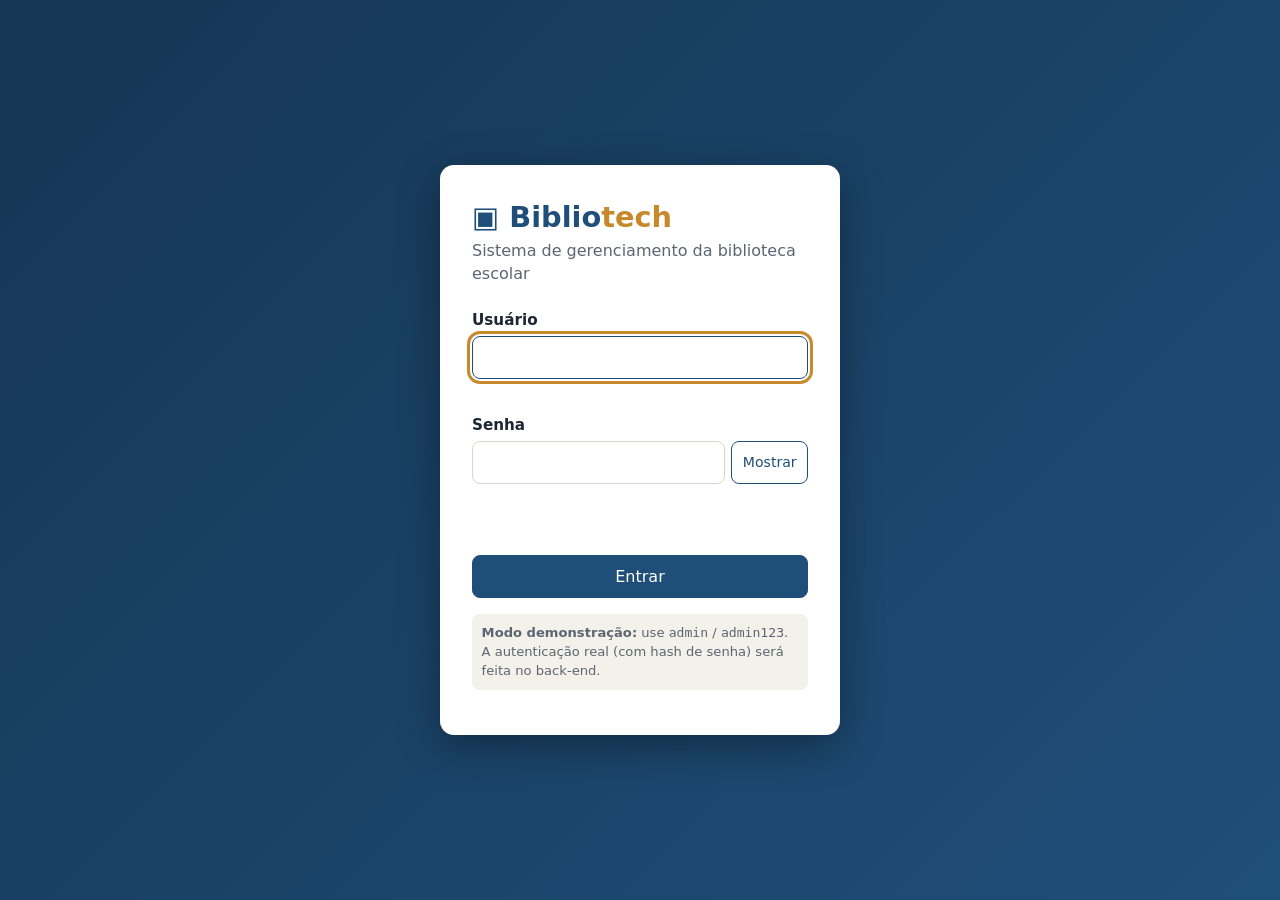
<file: BibliotechWeb/web/livros.html>
<!DOCTYPE html>
<html lang="pt-BR">
<head>
  <meta charset="UTF-8">
  <meta name="viewport" content="width=device-width, initial-scale=1">
  <title>Livros – Bibliotech</title>
  <link rel="stylesheet" href="css/estilo.css">
</head>
<body>
<div class="layout">
  <aside id="menu"></aside>
  <main class="conteudo" id="principal">
    <header class="cabecalho-pagina">
      <div><h1>Livros</h1><p>Acervo e controle de estoque.</p></div>
      <button class="botao" type="button" id="btn-novo">+ Novo livro</button>
    </header>
    <section class="cartao" aria-label="Lista de livros">
      <div class="barra-ferramentas">
        <label class="sr-only" for="busca">Buscar</label>
        <input type="search" id="busca" placeholder="Buscar..." autocomplete="off">
        <span id="contador" aria-live="polite"></span>
      </div>
      <div class="tabela-rolavel">
        <table>
          <thead><tr><th scope="col">Título</th><th scope="col">Autor</th><th scope="col">ISBN</th><th scope="col">Estoque</th><th scope="col">Ações</th></tr></thead>
          <tbody id="corpo-tabela"></tbody>
        </table>
      </div>
    </section>
  </main>
</div>

<dialog id="dialogo-form" aria-labelledby="titulo-dialogo">
  <h2 id="titulo-dialogo"></h2>
  <form id="form-cadastro" novalidate>
    <div class="campo">
      <label for="titulo">Título</label>
      <input id="titulo" name="titulo" type="text" >
      <span class="erro" role="alert"></span>
    </div>
    <div class="campo">
      <label for="autor">Autor</label>
      <input id="autor" name="autor" type="text" >
      <span class="erro" role="alert"></span>
    </div>
    <div class="campo">
      <label for="isbn">ISBN</label>
      <input id="isbn" name="isbn" type="text" inputmode="numeric">
      <span class="ajuda">10 ou 13 dígitos (hífens opcionais).</span><span class="erro" role="alert"></span>
    </div>
    <div class="campo">
      <label for="quantidade">Quantidade em estoque</label>
      <input id="quantidade" name="quantidade" type="number" min="0" step="1">
      <span class="erro" role="alert"></span>
    </div>
    <div class="acoes-form">
      <button type="button" class="botao secundario" id="btn-cancelar">Cancelar</button>
      <button type="submit" class="botao">Salvar</button>
    </div>
  </form>
</dialog>

<script src="js/dados.js"></script>
<script src="js/validacao.js"></script>
<script src="js/app.js"></script>
<script src="js/crud.js"></script>
<script src="js/livros.js"></script>
</body>
</html>
</file>
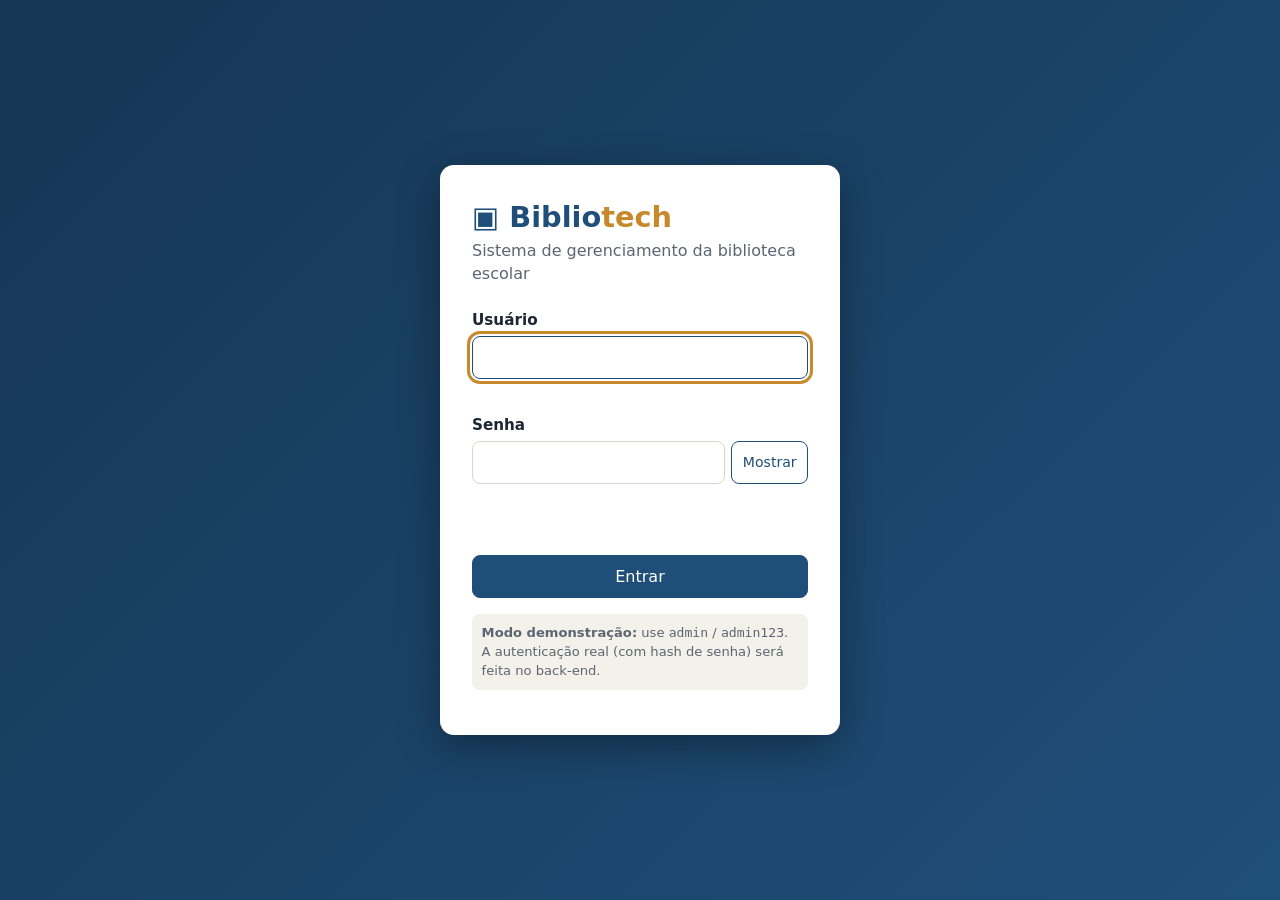
<file: BibliotechWeb/web/pendentes.html>
<!DOCTYPE html>
<html lang="pt-BR">
<head>
  <meta charset="UTF-8">
  <meta name="viewport" content="width=device-width, initial-scale=1">
  <title>Pendentes e devolução – Bibliotech</title>
  <link rel="stylesheet" href="css/estilo.css">
</head>
<body>
<div class="layout">
  <aside id="menu"></aside>
  <main class="conteudo" id="principal">
    <header class="cabecalho-pagina">
      <div><h1>Pendentes e devolução</h1><p>Empréstimos ainda não devolvidos. Multa: R$&nbsp;2,00 por dia de atraso.</p></div>
    </header>
    <section class="cartao">
      <div class="barra-ferramentas">
        <label class="sr-only" for="busca">Buscar por aluno</label>
        <input type="search" id="busca" placeholder="Buscar por aluno..." autocomplete="off">
        <label><input type="checkbox" id="so-atrasados"> Somente em atraso</label>
        <span id="contador" aria-live="polite"></span>
      </div>
      <div class="tabela-rolavel">
        <table>
          <thead><tr><th scope="col">Aluno</th><th scope="col">Livros</th><th scope="col">Previsto</th><th scope="col">Situação</th><th scope="col">Ação</th></tr></thead>
          <tbody id="corpo-tabela"></tbody>
        </table>
      </div>
    </section>
  </main>
</div>
<dialog id="dialogo-devolucao" aria-labelledby="titulo-devolucao">
  <h2 id="titulo-devolucao">Confirmar devolução</h2>
  <div id="detalhe-devolucao"></div>
  <div class="acoes-form">
    <button type="button" class="botao secundario" id="cancelar-devolucao">Cancelar</button>
    <button type="button" class="botao" id="confirmar-devolucao">Confirmar devolução</button>
  </div>
</dialog>
<script src="js/dados.js"></script>
<script src="js/validacao.js"></script>
<script src="js/app.js"></script>
<script src="js/pendentes.js"></script>
</body>
</html>
</file>
<file: BibliotechWeb/css/base.css>
/* base.css – variáveis de design, reset e tipografia */
:root {
  --cor-tinta: #1d2b3a;
  --cor-tinta-suave: #4a5a6a;
  --cor-fundo: #f5f2ea;
  --cor-superficie: #ffffff;
  --cor-borda: #ddd6c6;
  --cor-primaria: #1f5f5b;
  --cor-primaria-escura: #164744;
  --cor-destaque: #c9801c;
  --cor-perigo: #b3372f;
  --cor-sucesso: #2c7a4b;
  --cor-aviso-fundo: #fbefd5;
  --raio: 8px;
  --sombra: 0 1px 2px rgba(29, 43, 58, .08), 0 4px 14px rgba(29, 43, 58, .06);
  --fonte-texto: "Segoe UI", system-ui, -apple-system, "Helvetica Neue", Arial, sans-serif;
  --fonte-titulo: Georgia, "Times New Roman", serif;
}

*, *::before, *::after { box-sizing: border-box; }

html { font-size: 16px; }

body {
  margin: 0;
  font-family: var(--fonte-texto);
  color: var(--cor-tinta);
  background: var(--cor-fundo);
  line-height: 1.5;
}

h1, h2, h3 { font-family: var(--fonte-titulo); line-height: 1.2; margin: 0 0 .5rem; }
h1 { font-size: 1.75rem; }
h2 { font-size: 1.25rem; }
p { margin: 0 0 1rem; }
a { color: var(--cor-primaria); }

:focus-visible { outline: 3px solid var(--cor-destaque); outline-offset: 2px; }

.sr-only {
  position: absolute; width: 1px; height: 1px; padding: 0; margin: -1px;
  overflow: hidden; clip: rect(0, 0, 0, 0); white-space: nowrap; border: 0;
}

[hidden] { display: none !important; }
</file>
<file: BibliotechWeb/css/layout.css>
/* layout.css – estrutura das páginas: menu lateral, conteúdo, grades e responsividade */
.app {
  display: grid;
  grid-template-columns: 250px 1fr;
  min-height: 100vh;
}

.menu {
  background: var(--cor-tinta);
  color: #e9e4d6;
  padding: 1.25rem 1rem;
  position: sticky;
  top: 0;
  height: 100vh;
  display: flex;
  flex-direction: column;
  gap: 1.25rem;
}

.menu__marca {
  font-family: var(--fonte-titulo);
  font-size: 1.4rem;
  color: #fff;
  display: flex;
  align-items: center;
  gap: .6rem;
  text-decoration: none;
}
.menu__marca span { color: var(--cor-destaque); }

.menu__lista { list-style: none; margin: 0; padding: 0; display: grid; gap: .25rem; }
.menu__link {
  display: flex; align-items: center; gap: .7rem;
  padding: .65rem .8rem;
  border-radius: var(--raio);
  color: inherit; text-decoration: none;
}
.menu__link:hover { background: rgba(255, 255, 255, .08); }
.menu__link[aria-current="page"] { background: var(--cor-primaria); color: #fff; font-weight: 600; }
.menu__icone { width: 1.25rem; text-align: center; }

.menu__navegacao { display: flex; flex-direction: column; gap: 1.25rem; flex: 1; }
.menu__rodape { margin-top: auto; font-size: .875rem; }
.menu__usuario { margin-bottom: .6rem; opacity: .85; }

.menu__toggle {
  display: none;
  background: none; border: 1px solid rgba(255, 255, 255, .4);
  color: #fff; border-radius: var(--raio);
  padding: .4rem .7rem; font-size: 1.1rem; cursor: pointer;
}

.conteudo { padding: 2rem clamp(1rem, 3vw, 2.5rem); max-width: 1200px; width: 100%; }

.conteudo__cabecalho {
  display: flex; flex-wrap: wrap; align-items: end; justify-content: space-between;
  gap: 1rem; margin-bottom: 1.5rem;
}
.conteudo__cabecalho p { margin: 0; color: var(--cor-tinta-suave); }

.grade-cartoes {
  display: grid;
  grid-template-columns: repeat(auto-fit, minmax(190px, 1fr));
  gap: 1rem;
  margin-bottom: 1.5rem;
}

.grade-2 {
  display: grid;
  grid-template-columns: repeat(auto-fit, minmax(320px, 1fr));
  gap: 1.5rem;
  align-items: start;
}

.grade-form {
  display: grid;
  grid-template-columns: repeat(auto-fit, minmax(220px, 1fr));
  gap: 1rem 1.25rem;
}
.grade-form .campo--largo { grid-column: 1 / -1; }

/* Página de login */
.pagina-login {
  min-height: 100vh;
  display: grid;
  grid-template-columns: 1.1fr 1fr;
}
.login__painel {
  background:
    linear-gradient(160deg, rgba(31, 95, 91, .94), rgba(22, 71, 68, .97)),
    repeating-linear-gradient(90deg, #fff 0 2px, transparent 2px 28px);
  color: #fff;
  padding: 3rem;
  display: flex; flex-direction: column; justify-content: center; gap: 1rem;
}
.login__painel h1 { font-size: 2.4rem; }
.login__painel p { max-width: 32ch; opacity: .9; }
.login__formulario {
  display: grid; place-items: center; padding: 2rem;
}
.login__caixa { width: min(100%, 380px); }

@media (max-width: 860px) {
  .app { grid-template-columns: 1fr; }
  .menu { position: static; height: auto; flex-direction: row; flex-wrap: wrap; align-items: center; justify-content: space-between; padding: .75rem 1rem; }
  .menu__toggle { display: inline-block; }
  .menu__navegacao { display: none; width: 100%; }
  .menu__navegacao.aberto { display: flex; }
  .menu__rodape { margin-top: .75rem; }
  .pagina-login { grid-template-columns: 1fr; }
  .login__painel { padding: 2rem 1.25rem; }
  .login__painel h1 { font-size: 1.8rem; }
}
</file>
<file: BibliotechWeb/css/componentes.css>
/* componentes.css – botões, formulários, tabelas, cartões, avisos e diálogos */

/* Cartões */
.cartao {
  background: var(--cor-superficie);
  border: 1px solid var(--cor-borda);
  border-radius: var(--raio);
  box-shadow: var(--sombra);
  padding: 1.25rem;
}
.cartao + .cartao { margin-top: 1.5rem; }
.cartao__titulo { display: flex; justify-content: space-between; align-items: center; gap: 1rem; margin-bottom: 1rem; }
.cartao__titulo h2 { margin: 0; }

.indicador { border-left: 5px solid var(--cor-primaria); }
.indicador--alerta { border-left-color: var(--cor-destaque); }
.indicador--perigo { border-left-color: var(--cor-perigo); }
.indicador__valor { font-family: var(--fonte-titulo); font-size: 2rem; line-height: 1.1; }
.indicador__rotulo { color: var(--cor-tinta-suave); font-size: .9rem; }

/* Botões */
.btn {
  font: inherit; font-weight: 600;
  display: inline-flex; align-items: center; justify-content: center; gap: .4rem;
  padding: .6rem 1.1rem;
  border-radius: var(--raio);
  border: 1px solid var(--cor-primaria);
  background: var(--cor-primaria); color: #fff;
  cursor: pointer; text-decoration: none;
  transition: background .15s;
}
.btn:hover { background: var(--cor-primaria-escura); }
.btn:disabled { opacity: .5; cursor: not-allowed; }
.btn--secundario { background: transparent; color: var(--cor-primaria); }
.btn--secundario:hover { background: rgba(31, 95, 91, .08); }
.btn--perigo { background: var(--cor-perigo); border-color: var(--cor-perigo); }
.btn--perigo:hover { background: #8f2b25; }
.btn--pequeno { padding: .3rem .7rem; font-size: .875rem; }
.btn--bloco { width: 100%; }
.menu .btn--secundario { color: #fff; border-color: rgba(255, 255, 255, .5); }

/* Formulários */
.campo { display: flex; flex-direction: column; gap: .3rem; }
.campo label { font-weight: 600; font-size: .9rem; }
.campo .dica { font-size: .8rem; color: var(--cor-tinta-suave); }
.campo input, .campo select, .campo textarea {
  font: inherit; color: inherit;
  padding: .6rem .75rem;
  border: 1px solid var(--cor-borda);
  border-radius: var(--raio);
  background: #fff;
  width: 100%;
}
.campo input:focus, .campo select:focus { border-color: var(--cor-primaria); }
.campo--erro input, .campo--erro select { border-color: var(--cor-perigo); background: #fff7f6; }
.campo__erro { color: var(--cor-perigo); font-size: .82rem; min-height: 1.1em; }
.acoes-form { display: flex; flex-wrap: wrap; gap: .75rem; margin-top: 1.25rem; }

/* Tabelas */
.tabela-wrap { overflow-x: auto; }
table { width: 100%; border-collapse: collapse; font-size: .95rem; }
th, td { text-align: left; padding: .65rem .75rem; border-bottom: 1px solid var(--cor-borda); vertical-align: middle; }
th { font-size: .8rem; text-transform: uppercase; letter-spacing: .04em; color: var(--cor-tinta-suave); background: #faf8f3; }
tbody tr:hover { background: #fbf9f4; }
td.num, th.num { text-align: right; font-variant-numeric: tabular-nums; }
td.acoes { white-space: nowrap; text-align: right; }
.vazio { text-align: center; color: var(--cor-tinta-suave); padding: 1.5rem !important; }

.barra-busca { display: flex; gap: .75rem; margin-bottom: 1rem; }
.barra-busca input { flex: 1; font: inherit; padding: .55rem .75rem; border: 1px solid var(--cor-borda); border-radius: var(--raio); }

/* Selos */
.selo { display: inline-block; padding: .1rem .55rem; border-radius: 999px; font-size: .78rem; font-weight: 600; }
.selo--ok { background: #dff1e6; color: var(--cor-sucesso); }
.selo--atraso { background: #f8dedb; color: var(--cor-perigo); }
.selo--aviso { background: var(--cor-aviso-fundo); color: #8a5a0c; }

/* Avisos (toast) */
.avisos { position: fixed; right: 1rem; bottom: 1rem; display: grid; gap: .5rem; z-index: 50; max-width: min(92vw, 360px); }
.aviso {
  background: var(--cor-tinta); color: #fff;
  padding: .75rem 1rem; border-radius: var(--raio);
  box-shadow: var(--sombra); border-left: 5px solid var(--cor-sucesso);
  animation: entrar .2s ease-out;
}
.aviso--erro { border-left-color: var(--cor-perigo); }
@keyframes entrar { from { opacity: 0; transform: translateY(8px); } to { opacity: 1; transform: none; } }

.alerta-form {
  background: #fdeceb; color: var(--cor-perigo);
  border: 1px solid #efc3bf; border-radius: var(--raio);
  padding: .6rem .8rem; margin-bottom: 1rem; font-size: .9rem;
}

/* Diálogo */
dialog { border: 0; border-radius: var(--raio); padding: 1.5rem; box-shadow: 0 10px 40px rgba(0, 0, 0, .3); max-width: min(92vw, 440px); color: var(--cor-tinta); }
dialog::backdrop { background: rgba(20, 30, 40, .55); }
dialog h2 { margin-bottom: .75rem; }

/* Gráfico de barras em CSS puro */
.barras { display: grid; gap: .6rem; }
.barras__linha { display: grid; grid-template-columns: 110px 1fr 34px; align-items: center; gap: .6rem; font-size: .9rem; }
.barras__trilho { background: #ece7da; border-radius: 999px; height: 12px; overflow: hidden; }
.barras__preenchimento { background: var(--cor-primaria); height: 100%; border-radius: 999px; transition: width .4s; }

/* Resumo do empréstimo */
.resumo { background: #faf8f3; border: 1px dashed var(--cor-borda); border-radius: var(--raio); padding: 1rem; }
.resumo dt { font-weight: 600; font-size: .85rem; color: var(--cor-tinta-suave); }
.resumo dd { margin: 0 0 .6rem; }

@media (prefers-reduced-motion: reduce) {
  * { animation: none !important; transition: none !important; }
}
</file>
<file: BibliotechWeb/web/css/estilo.css>
/* Bibliotech - estilo global (etapa 8) */
:root {
  --cor-primaria: #1f4e79;
  --cor-primaria-escura: #153654;
  --cor-destaque: #c8892b;
  --cor-fundo: #f4f1ea;
  --cor-superficie: #ffffff;
  --cor-texto: #1d2733;
  --cor-texto-suave: #5b6672;
  --cor-borda: #d9d4c7;
  --cor-ok: #2e7d4f;
  --cor-erro: #b3261e;
  --cor-aviso: #b26a00;
  --raio: 10px;
  --sombra: 0 1px 3px rgba(20, 30, 40, .12);
  --fonte: "Segoe UI", system-ui, -apple-system, "Helvetica Neue", Arial, sans-serif;
}
* { box-sizing: border-box; }
html { font-size: 16px; }
body { margin: 0; font-family: var(--fonte); color: var(--cor-texto); background: var(--cor-fundo); line-height: 1.45; }
h1, h2, h3 { line-height: 1.2; margin: 0 0 .5rem; }
h1 { font-size: 1.6rem; }
h2 { font-size: 1.2rem; }
a { color: var(--cor-primaria); }
:focus-visible { outline: 3px solid var(--cor-destaque); outline-offset: 2px; }
.sr-only { position: absolute; width: 1px; height: 1px; overflow: hidden; clip: rect(0 0 0 0); white-space: nowrap; }
[hidden] { display: none !important; }

/* Estrutura com menu lateral */
.layout { display: grid; grid-template-columns: 240px 1fr; min-height: 100vh; }
.menu { background: var(--cor-primaria-escura); color: #fff; padding: 1.25rem 1rem; display: flex; flex-direction: column; gap: 1rem; }
.menu .marca { font-size: 1.35rem; font-weight: 700; letter-spacing: .02em; display: flex; align-items: center; gap: .5rem; color: #fff; text-decoration: none; }
.menu .marca > span:first-child { color: var(--cor-destaque); }
.menu nav { display: flex; flex-direction: column; gap: .25rem; }
.menu nav a { color: #dbe6f1; text-decoration: none; padding: .6rem .75rem; border-radius: 8px; display: flex; gap: .6rem; align-items: center; }
.menu nav a:hover { background: rgba(255,255,255,.1); }
.menu nav a[aria-current="page"] { background: var(--cor-destaque); color: #1d1405; font-weight: 600; }
.menu .usuario { margin-top: auto; font-size: .9rem; color: #b9c9da; border-top: 1px solid rgba(255,255,255,.2); padding-top: .75rem; }
.menu .usuario button { margin-top: .5rem; }
.menu .botao-menu { display: none; }
.conteudo { min-width: 0; padding: 1.5rem 2rem 3rem; max-width: 1100px; width: 100%; }
.cabecalho-pagina { display: flex; justify-content: space-between; align-items: flex-end; gap: 1rem; flex-wrap: wrap; margin-bottom: 1.25rem; }
.cabecalho-pagina p { margin: 0; color: var(--cor-texto-suave); }

/* Cartões, botões e formulários */
.cartao { background: var(--cor-superficie); border: 1px solid var(--cor-borda); border-radius: var(--raio); box-shadow: var(--sombra); padding: 1.25rem; margin-bottom: 1.25rem; }
.grade-cartoes { display: grid; grid-template-columns: repeat(auto-fit, minmax(190px, 1fr)); gap: 1rem; margin-bottom: 1.25rem; }
.indicador { background: var(--cor-superficie); border: 1px solid var(--cor-borda); border-left: 5px solid var(--cor-primaria); border-radius: var(--raio); padding: 1rem; box-shadow: var(--sombra); }
.indicador.alerta { border-left-color: var(--cor-erro); }
.indicador .numero { font-size: 2rem; font-weight: 700; }
.indicador .rotulo { color: var(--cor-texto-suave); font-size: .9rem; }

.botao { font: inherit; cursor: pointer; border: 1px solid var(--cor-primaria); background: var(--cor-primaria); color: #fff; padding: .55rem 1rem; border-radius: 8px; text-decoration: none; display: inline-block; }
.botao:hover { background: var(--cor-primaria-escura); }
.botao.secundario { background: transparent; color: var(--cor-primaria); }
.botao.secundario:hover { background: #e8eef5; }
.botao.perigo { background: var(--cor-erro); border-color: var(--cor-erro); }
.botao.pequeno { padding: .3rem .65rem; font-size: .88rem; }
.menu .botao.secundario { color: #fff; border-color: rgba(255,255,255,.5); }
.menu .botao.secundario:hover { background: rgba(255,255,255,.12); }

.campo { display: flex; flex-direction: column; gap: .3rem; margin-bottom: 1rem; }
.campo label { font-weight: 600; font-size: .95rem; }
.campo input, .campo select, .campo textarea { font: inherit; padding: .55rem .7rem; border: 1px solid var(--cor-borda); border-radius: 8px; background: #fff; color: inherit; }
.campo input:focus, .campo select:focus { border-color: var(--cor-primaria); }
.campo .ajuda { font-size: .82rem; color: var(--cor-texto-suave); }
.campo .erro { font-size: .85rem; color: var(--cor-erro); min-height: 1.1em; }
.campo.invalido input, .campo.invalido select { border-color: var(--cor-erro); background: #fff6f5; }
.campo.valido input { border-color: var(--cor-ok); }
.linha-campos { display: grid; grid-template-columns: repeat(auto-fit, minmax(210px, 1fr)); gap: 0 1rem; }
.acoes-form { display: flex; gap: .6rem; flex-wrap: wrap; justify-content: flex-end; }

/* Tabelas */
.barra-ferramentas { display: flex; gap: .75rem; align-items: center; flex-wrap: wrap; margin-bottom: 1rem; }
.barra-ferramentas input[type="search"] { flex: 1 1 220px; font: inherit; padding: .55rem .7rem; border: 1px solid var(--cor-borda); border-radius: 8px; }
.tabela-rolavel { overflow-x: auto; }
table { width: 100%; border-collapse: collapse; background: #fff; }
th, td { text-align: left; padding: .65rem .75rem; border-bottom: 1px solid var(--cor-borda); vertical-align: middle; }
th { background: #ebe6d9; font-size: .88rem; text-transform: uppercase; letter-spacing: .03em; }
tbody tr:hover { background: #faf8f2; }
td.acoes { white-space: nowrap; display: flex; gap: .4rem; }
.vazio { text-align: center; color: var(--cor-texto-suave); padding: 1.5rem; }
.selo { display: inline-block; padding: .1rem .55rem; border-radius: 99px; font-size: .8rem; font-weight: 600; }
.selo.ok { background: #dff1e6; color: var(--cor-ok); }
.selo.atraso { background: #fbe0de; color: var(--cor-erro); }
.selo.baixo { background: #fdecd0; color: var(--cor-aviso); }

/* Aviso (toast) e janela modal */
.avisos { position: fixed; right: 1rem; bottom: 1rem; display: flex; flex-direction: column; gap: .5rem; z-index: 50; }
.aviso { background: #263238; color: #fff; padding: .7rem 1rem; border-radius: 8px; box-shadow: var(--sombra); border-left: 5px solid var(--cor-ok); max-width: 320px; }
.aviso.erro { border-left-color: var(--cor-erro); }
dialog { border: none; border-radius: var(--raio); padding: 1.5rem; width: min(520px, 92vw); box-shadow: 0 10px 40px rgba(0,0,0,.35); }
dialog::backdrop { background: rgba(10, 20, 30, .55); }

/* Login */
.pagina-login { min-height: 100vh; display: grid; place-items: center; padding: 1rem; background: linear-gradient(135deg, var(--cor-primaria-escura), var(--cor-primaria)); }
.caixa-login { background: #fff; border-radius: 14px; padding: 2rem; width: min(400px, 100%); box-shadow: 0 12px 40px rgba(0,0,0,.35); }
.caixa-login .logo { font-size: 1.8rem; font-weight: 800; color: var(--cor-primaria); }
.caixa-login .logo span { color: var(--cor-destaque); }
.caixa-login .subtitulo { color: var(--cor-texto-suave); margin: 0 0 1.5rem; }
.caixa-login form > .botao { width: 100%; }
.dica-demo { margin-top: 1rem; font-size: .82rem; color: var(--cor-texto-suave); background: #f4f1ea; padding: .6rem; border-radius: 8px; }
.senha-linha { display: flex; gap: .4rem; }
.senha-linha input { flex: 1; min-width: 0; }

/* Empréstimo */
.dois-paineis { display: grid; grid-template-columns: 1.3fr 1fr; gap: 1.25rem; align-items: start; }
.item-lista { display: flex; justify-content: space-between; align-items: center; gap: .5rem; padding: .5rem 0; border-bottom: 1px dashed var(--cor-borda); }
.resumo-valor { font-size: 1.3rem; font-weight: 700; }

/* Responsivo */
@media (max-width: 860px) {
  .layout { grid-template-columns: minmax(0, 1fr); }
  .menu { position: sticky; top: 0; z-index: 20; flex-direction: row; flex-wrap: wrap; align-items: center; justify-content: space-between; padding: .6rem 1rem; }
  .menu .botao-menu { display: inline-block; }
  .menu nav, .menu .usuario { display: none; width: 100%; }
  .menu.aberto nav { display: flex; }
  .menu.aberto .usuario { display: block; }
  .conteudo { padding: 1rem 1rem 3rem; }
  .dois-paineis { grid-template-columns: 1fr; }
}
@media (prefers-reduced-motion: no-preference) { .botao, .menu nav a { transition: background .15s; } }
</file>
